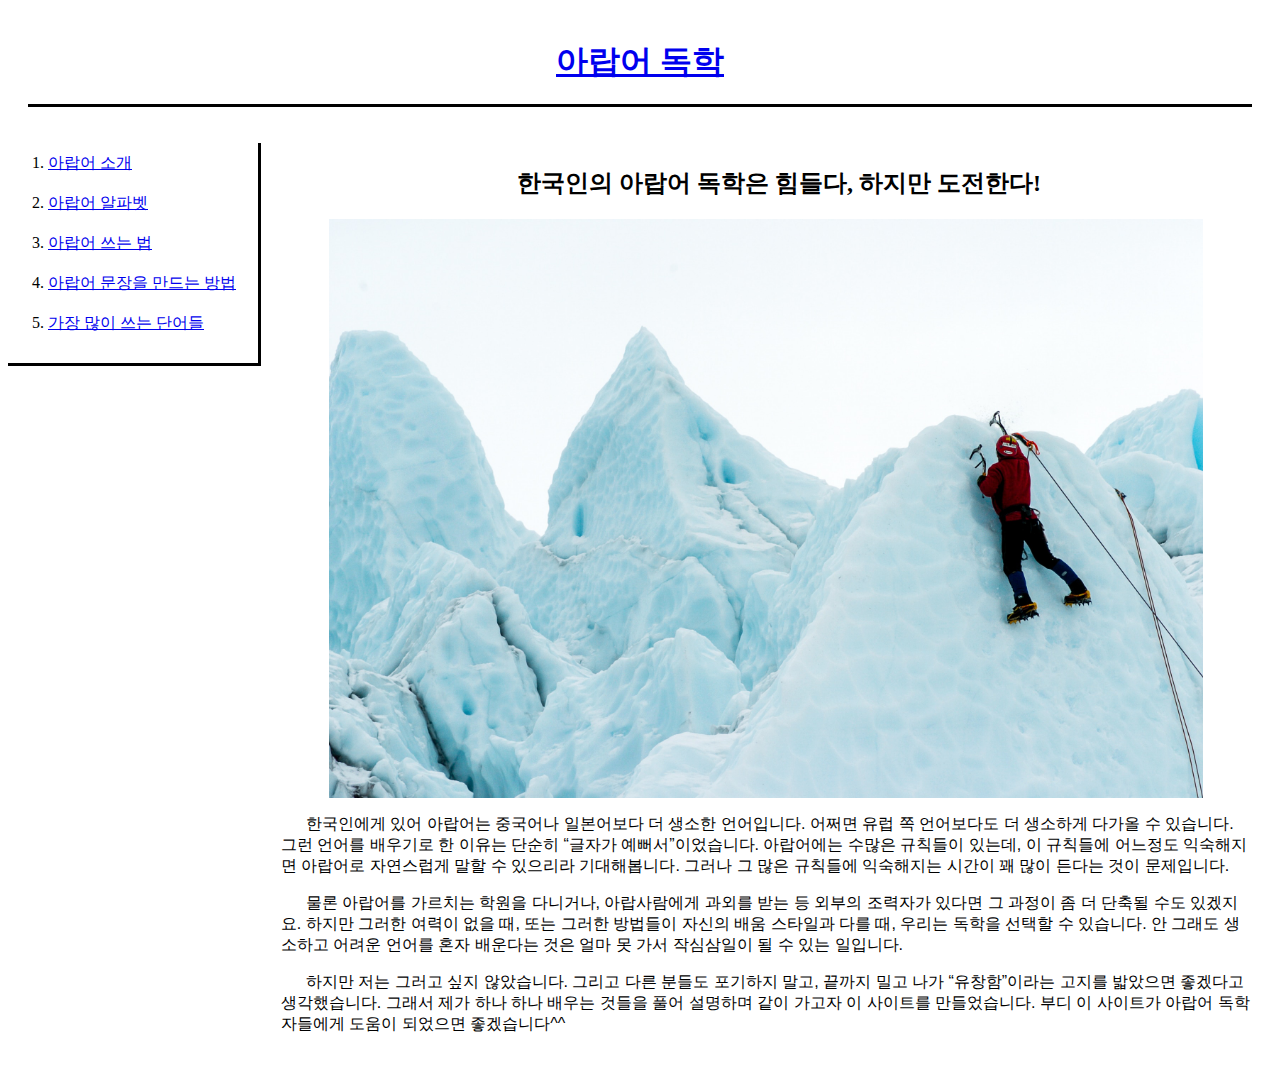
<file: index.html>
<!doctype html>
<html>
	<head>
		<meta charset="utf-8">
		<title>아랍어 독학</title>
		<link rel="stylesheet" href="style.css">
		<link rel="stylesheet" href="font.css">
	</head>
	<body>
		<h1 id="title"><a href="index.html">아랍어 독학</a></h1>
		<div id="grid">
		<div id="menu">
			<ol>
				<li><a href="아랍어_소개.html">아랍어 소개</a></li>
				<li><a href="아랍어_알파벳.html">아랍어 알파벳</a></li>
				<li><a href="아랍어_쓰는_법.html">아랍어 쓰는 법</a></li>
				<li><a href="아랍어_문장을_만드는_방법.html">아랍어 문장을 만드는 방법</a></li>
				<li><a href="가장_많이_쓰는_단어들.html">가장 많이 쓰는 단어들</a></li>
			</ol>
		</div>

		<div id="maintext">
			<h2 id="sectitle">한국인의 아랍어 독학은 힘들다, 하지만 도전한다!</h2>
			<img src="index_img.jpg" width=90%>
			<p>
				한국인에게 있어 아랍어는 중국어나 일본어보다 더 생소한 언어입니다. 어쩌면 유럽
				 쪽 언어보다도 더 생소하게 다가올 수 있습니다. 그런 언어를 배우기로 한 이유는
				 단순히 “글자가 예뻐서”이었습니다. 아랍어에는 수많은 규칙들이 있는데, 이 규칙들에
				  어느정도 익숙해지면 아랍어로 자연스럽게 말할 수 있으리라 기대해봅니다. 그러나
					 그 많은 규칙들에 익숙해지는 시간이 꽤 많이 든다는 것이 문제입니다.
				</p>
				<p>
				물론 아랍어를 가르치는 학원을 다니거나, 아랍사람에게 과외를 받는 등 외부의
				조력자가 있다면 그 과정이 좀 더 단축될 수도 있겠지요. 하지만 그러한 여력이 없을
				 때, 또는 그러한 방법들이 자신의 배움 스타일과 다를 때, 우리는 독학을 선택할 수
				  있습니다. 안 그래도 생소하고 어려운 언어를 혼자 배운다는 것은 얼마 못 가서
					작심삼일이 될 수 있는 일입니다.
				</p>
				<p>
				하지만 저는 그러고 싶지 않았습니다. 그리고 다른 분들도 포기하지 말고, 끝까지
				밀고 나가 “유창함”이라는 고지를 밟았으면 좋겠다고 생각했습니다. 그래서 제가 하나
				 하나 배우는 것들을 풀어 설명하며 같이 가고자 이 사이트를 만들었습니다.
				부디 이 사이트가 아랍어 독학자들에게 도움이 되었으면 좋겠습니다^^
				</p>

		</div>
		</div>
	</body>
</html>
</file>
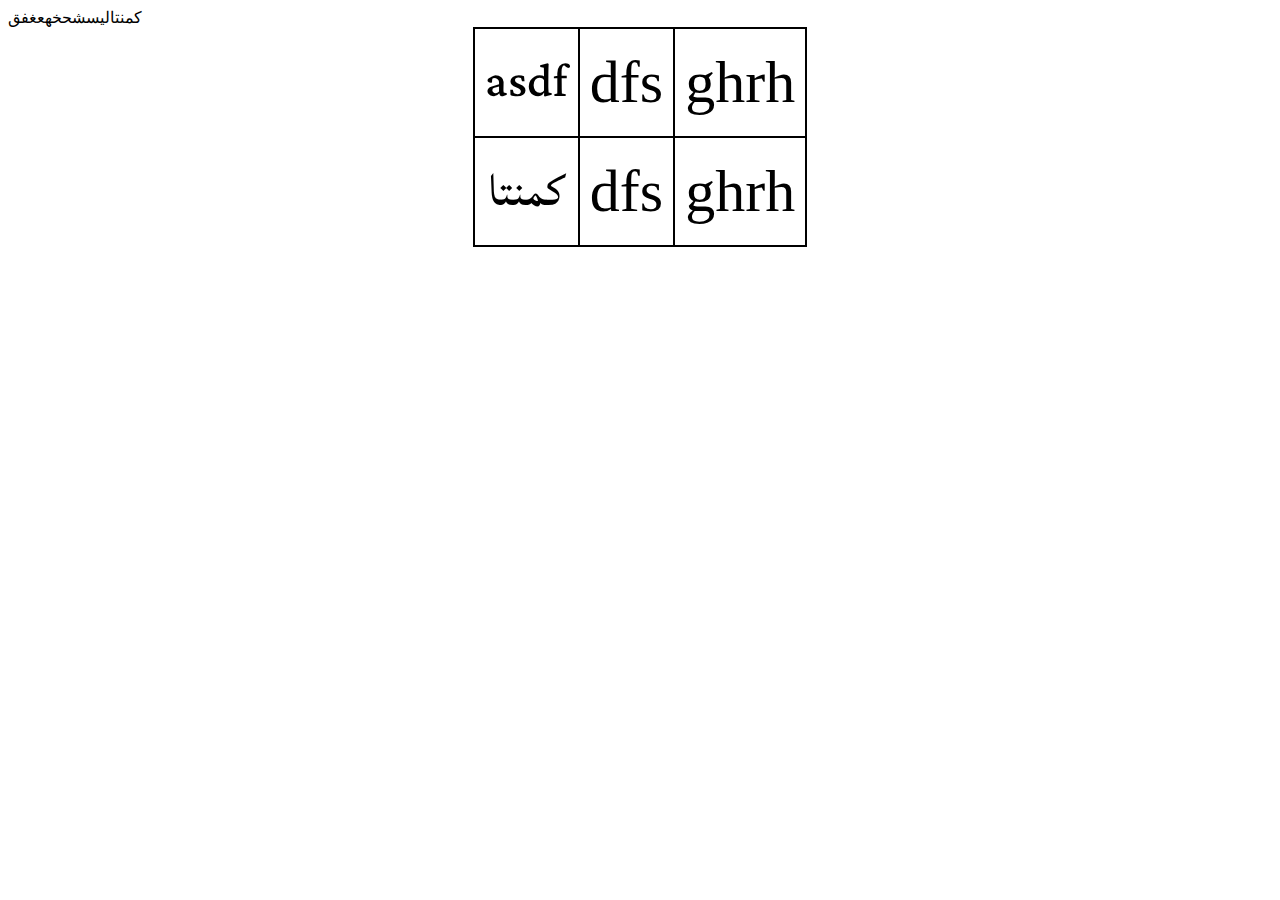
<file: test.html>
<!doctype html>
<html>
	<head>
		<meta charset="utf-8">
		<title></title>
		<style>
      td{
        font-family:'Lateef', cursive;
      }
    </style>
    <link rel="stylesheet" href="font.css">
	</head>
	<body>
    كمنتاليسشحخهعغفق

    <table>
      <tr>
        <td style="font-family:'Lateef', cursive;">asdf</td>
        <td>dfs</td>
        <td>ghrh</td>
      </tr>
      <tr>
        <td style="font-family:'Lateef', cursive;">كمنتا</td>
        <td>dfs</td>
        <td>ghrh</td>
      </tr>

    </table>

	</body>
</html>
</file>
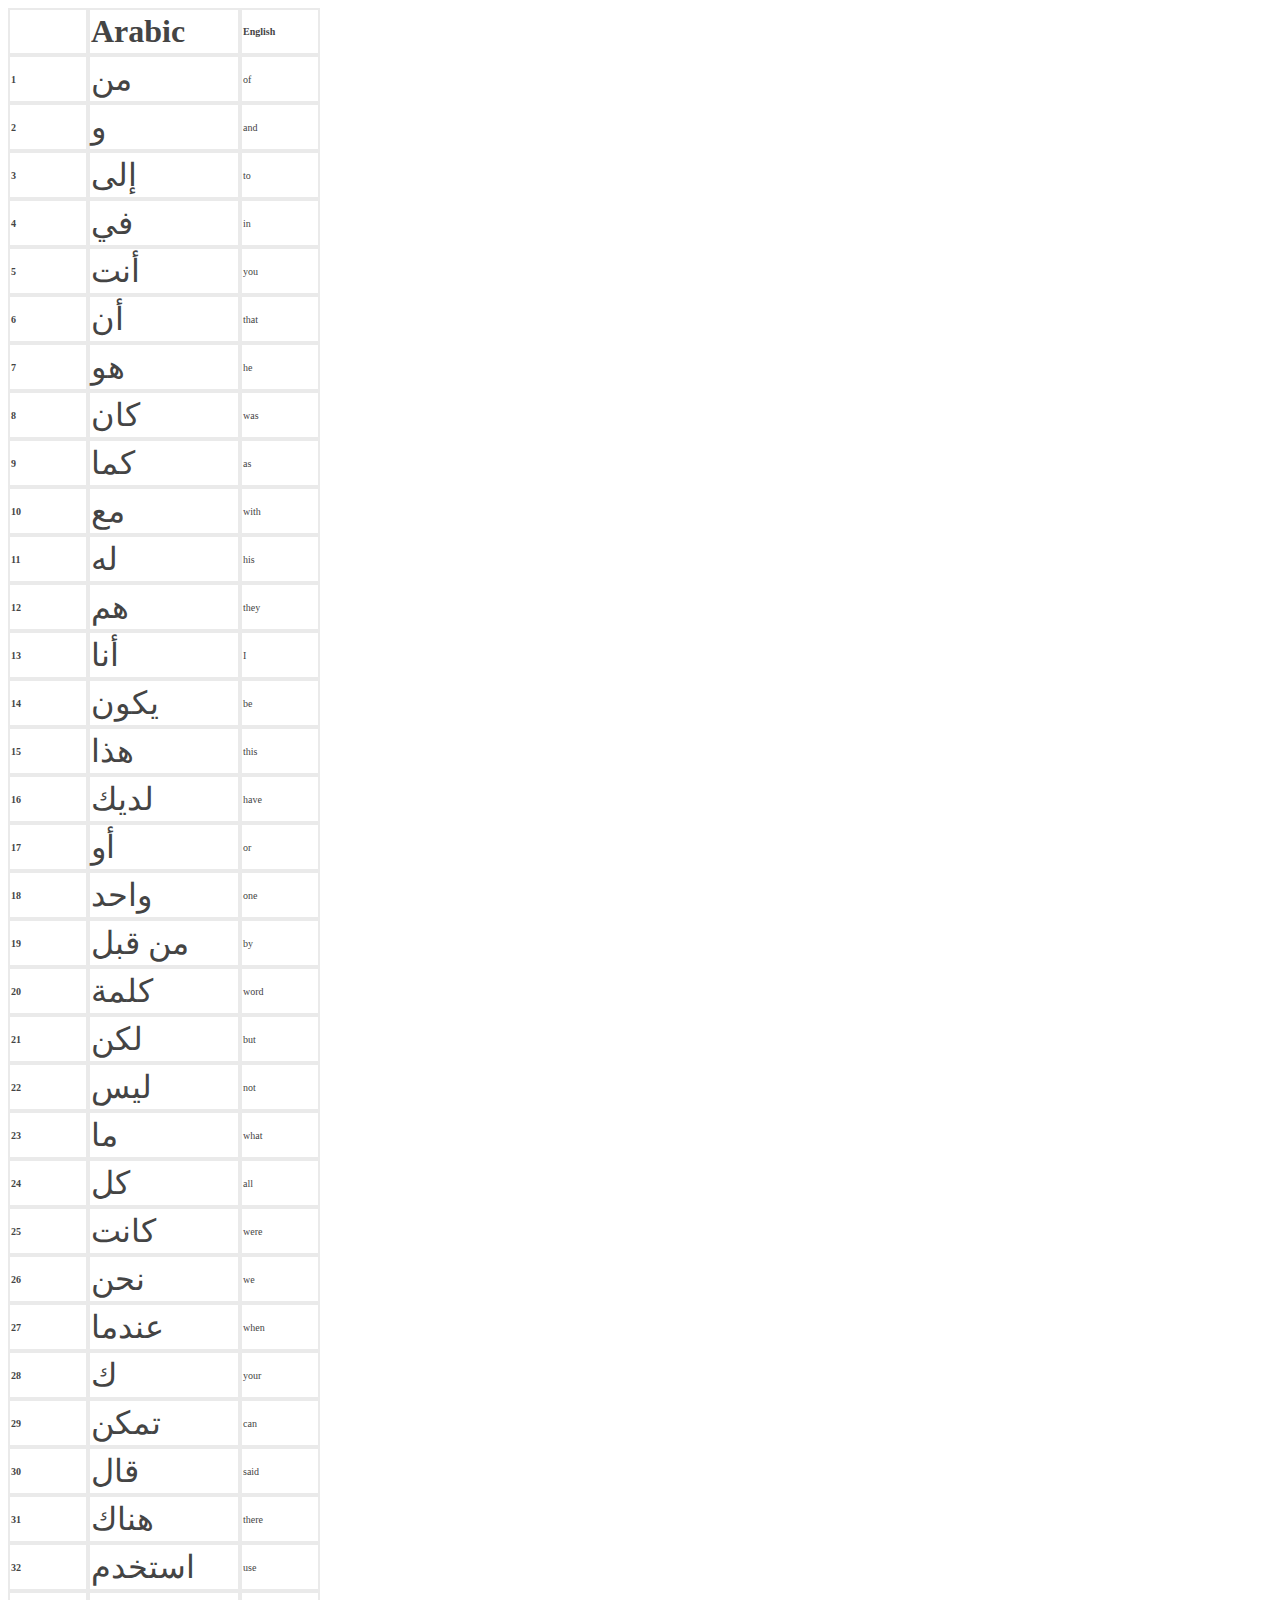
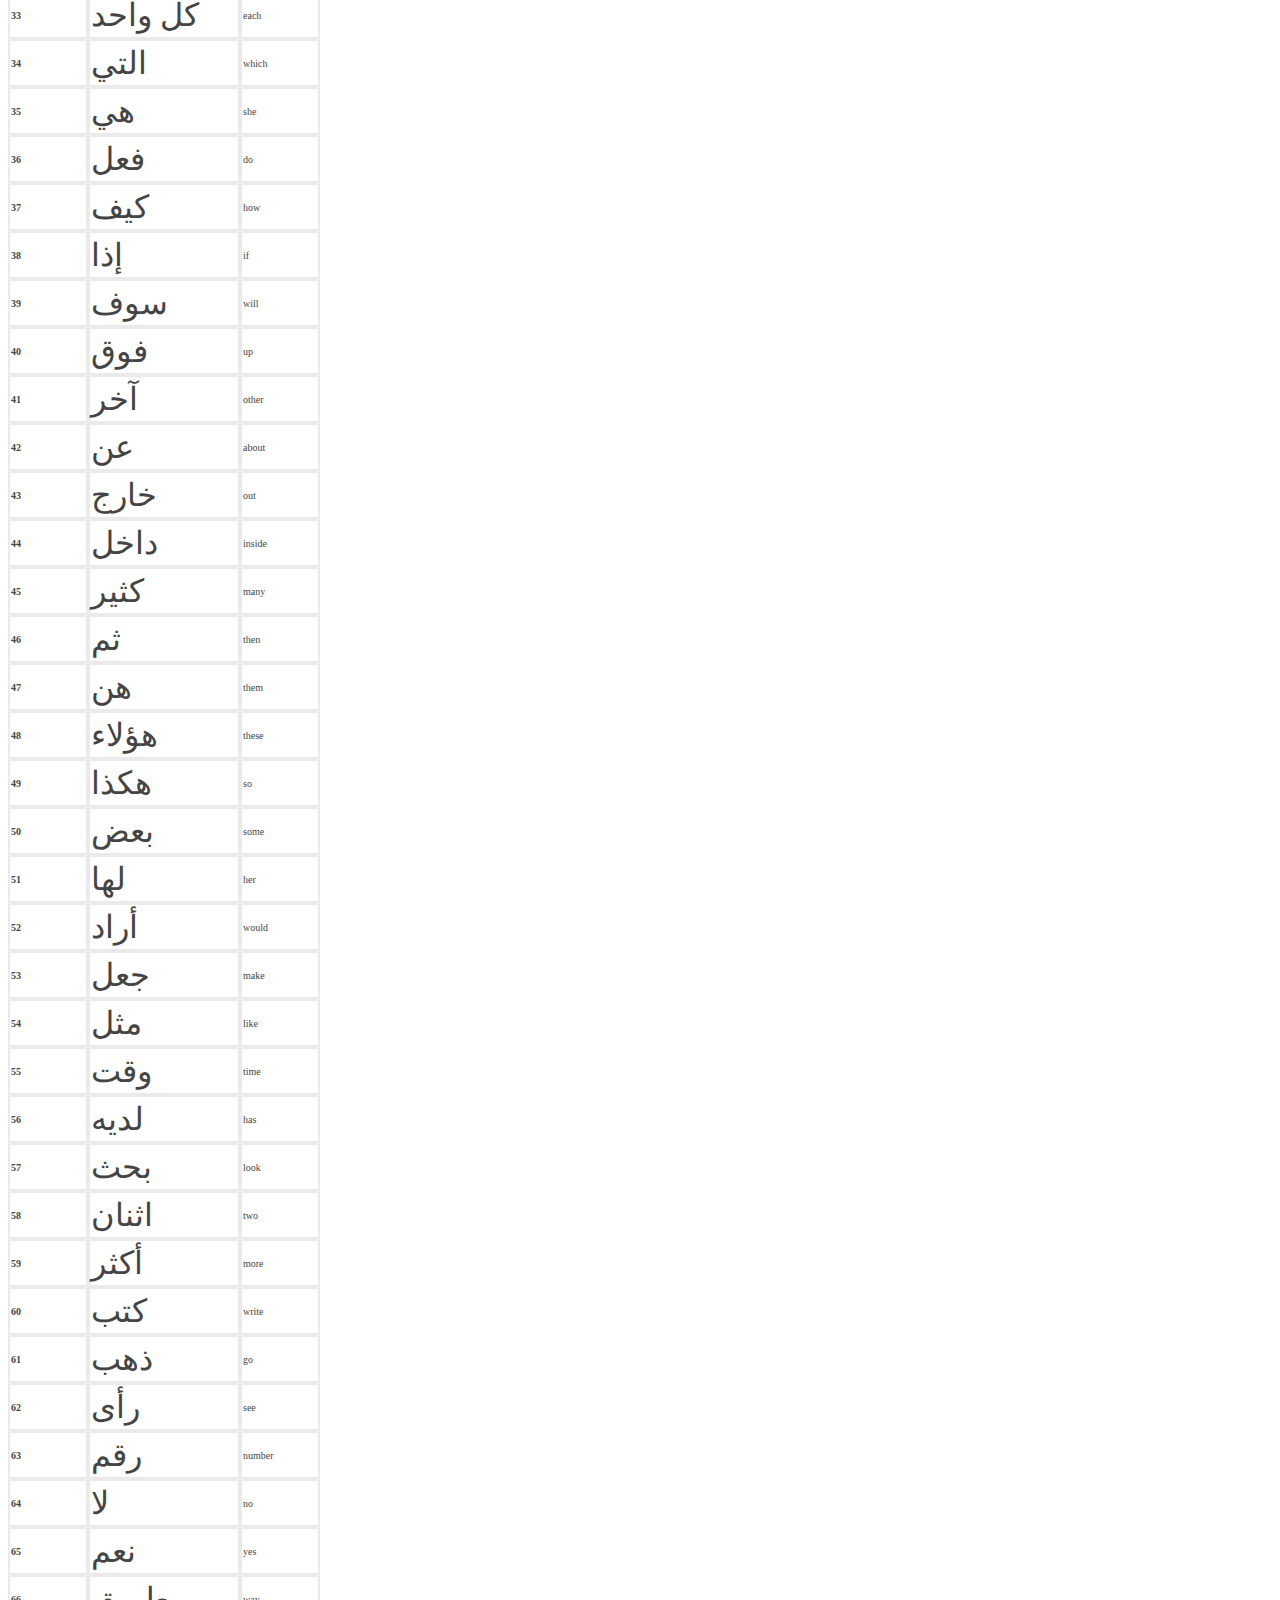
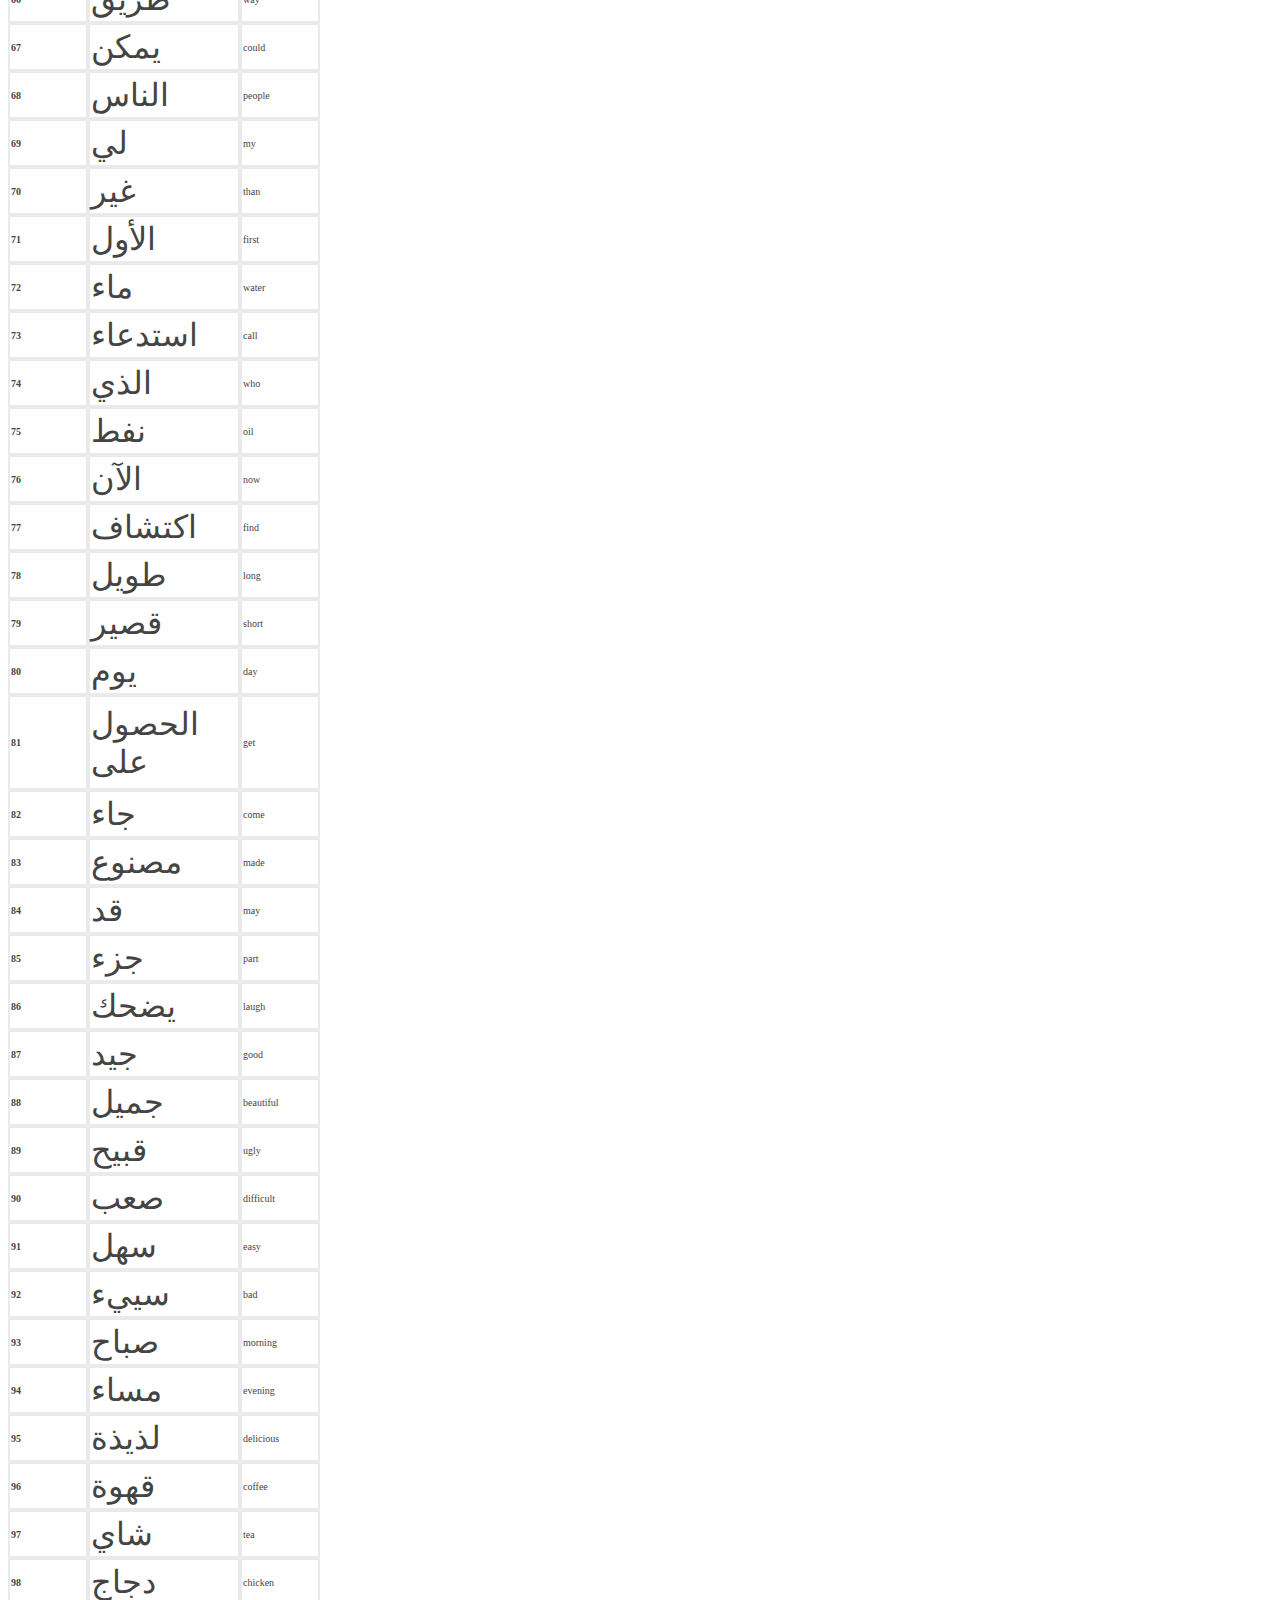
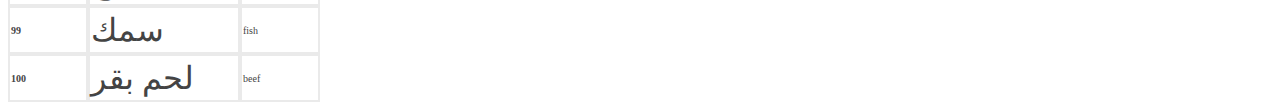
<file: 가장 자주 쓰이는 아랍어 100개.xlsx.html>
<!DOCTYPE HTML PUBLIC "-//W3C//DTD HTML 4.0 Transitional//EN">

<html>
<head>
	
	<meta http-equiv="content-type" content="text/html; charset=utf-8"/>
	<title></title>
	<meta name="generator" content="LibreOffice 6.0.7.3 (Linux)"/>
	<meta name="author" content="Swimming"/>
	<meta name="created" content="2019-07-26T10:36:02"/>
	<meta name="changedby" content="Swimming"/>
	<meta name="changed" content="2019-07-26T12:12:32"/>
	<meta name="AppVersion" content="16.0300"/>
	<meta name="DocSecurity" content="0"/>
	<meta name="HyperlinksChanged" content="false"/>
	<meta name="LinksUpToDate" content="false"/>
	<meta name="ScaleCrop" content="false"/>
	<meta name="ShareDoc" content="false"/>
	
	<style type="text/css">
		body,div,table,thead,tbody,tfoot,tr,th,td,p { font-family:"맑은 고딕"; font-size:x-small }
		a.comment-indicator:hover + comment { background:#ffd; position:absolute; display:block; border:1px solid black; padding:0.5em;  } 
		a.comment-indicator { background:red; display:inline-block; border:1px solid black; width:0.5em; height:0.5em;  } 
		comment { display:none;  } 
	</style>
	
</head>

<body>
<table cellspacing="0" border="0">
	<colgroup width="80"></colgroup>
	<colgroup width="152"></colgroup>
	<colgroup width="80"></colgroup>
	<tr>
		<td style="border-top: 2px solid #eaeaea; border-bottom: 2px solid #eaeaea; border-left: 2px solid #eaeaea; border-right: 2px solid #eaeaea" height="47" align="left" valign=middle><b><font face="Times New Roman" color="#444444"><br></font></b></td>
		<td style="border-top: 2px solid #eaeaea; border-bottom: 2px solid #eaeaea; border-left: 2px solid #eaeaea; border-right: 2px solid #eaeaea" align="left" valign=middle><b><font face="Times New Roman" size=6 color="#444444">Arabic</font></b></td>
		<td style="border-top: 2px solid #eaeaea; border-bottom: 2px solid #eaeaea; border-left: 2px solid #eaeaea; border-right: 2px solid #eaeaea" align="left" valign=middle><b><font face="Times New Roman" color="#444444">English</font></b></td>
	</tr>
	<tr>
		<td style="border-top: 2px solid #eaeaea; border-bottom: 2px solid #eaeaea; border-left: 2px solid #eaeaea; border-right: 2px solid #eaeaea" height="48" align="left" valign=middle sdval="1" sdnum="1033;"><b><font face="Times New Roman" color="#444444">1</font></b></td>
		<td style="border-top: 2px solid #eaeaea; border-bottom: 2px solid #eaeaea; border-left: 2px solid #eaeaea; border-right: 2px solid #eaeaea" align="left" valign=middle><font face="Times New Roman" size=6 color="#444444">من</font></td>
		<td style="border-top: 2px solid #eaeaea; border-bottom: 2px solid #eaeaea; border-left: 2px solid #eaeaea; border-right: 2px solid #eaeaea" align="left" valign=middle><font face="Times New Roman" color="#444444">of</font></td>
	</tr>
	<tr>
		<td style="border-top: 2px solid #eaeaea; border-bottom: 2px solid #eaeaea; border-left: 2px solid #eaeaea; border-right: 2px solid #eaeaea" height="48" align="left" valign=middle sdval="2" sdnum="1033;"><b><font face="Times New Roman" color="#444444">2</font></b></td>
		<td style="border-top: 2px solid #eaeaea; border-bottom: 2px solid #eaeaea; border-left: 2px solid #eaeaea; border-right: 2px solid #eaeaea" align="left" valign=middle><font face="Times New Roman" size=6 color="#444444">و</font></td>
		<td style="border-top: 2px solid #eaeaea; border-bottom: 2px solid #eaeaea; border-left: 2px solid #eaeaea; border-right: 2px solid #eaeaea" align="left" valign=middle><font face="Times New Roman" color="#444444">and</font></td>
	</tr>
	<tr>
		<td style="border-top: 2px solid #eaeaea; border-bottom: 2px solid #eaeaea; border-left: 2px solid #eaeaea; border-right: 2px solid #eaeaea" height="48" align="left" valign=middle sdval="3" sdnum="1033;"><b><font face="Times New Roman" color="#444444">3</font></b></td>
		<td style="border-top: 2px solid #eaeaea; border-bottom: 2px solid #eaeaea; border-left: 2px solid #eaeaea; border-right: 2px solid #eaeaea" align="left" valign=middle><font face="Times New Roman" size=6 color="#444444">إلى</font></td>
		<td style="border-top: 2px solid #eaeaea; border-bottom: 2px solid #eaeaea; border-left: 2px solid #eaeaea; border-right: 2px solid #eaeaea" align="left" valign=middle><font face="Times New Roman" color="#444444">to</font></td>
	</tr>
	<tr>
		<td style="border-top: 2px solid #eaeaea; border-bottom: 2px solid #eaeaea; border-left: 2px solid #eaeaea; border-right: 2px solid #eaeaea" height="48" align="left" valign=middle sdval="4" sdnum="1033;"><b><font face="Times New Roman" color="#444444">4</font></b></td>
		<td style="border-top: 2px solid #eaeaea; border-bottom: 2px solid #eaeaea; border-left: 2px solid #eaeaea; border-right: 2px solid #eaeaea" align="left" valign=middle><font face="Times New Roman" size=6 color="#444444">في</font></td>
		<td style="border-top: 2px solid #eaeaea; border-bottom: 2px solid #eaeaea; border-left: 2px solid #eaeaea; border-right: 2px solid #eaeaea" align="left" valign=middle><font face="Times New Roman" color="#444444">in</font></td>
	</tr>
	<tr>
		<td style="border-top: 2px solid #eaeaea; border-bottom: 2px solid #eaeaea; border-left: 2px solid #eaeaea; border-right: 2px solid #eaeaea" height="48" align="left" valign=middle sdval="5" sdnum="1033;"><b><font face="Times New Roman" color="#444444">5</font></b></td>
		<td style="border-top: 2px solid #eaeaea; border-bottom: 2px solid #eaeaea; border-left: 2px solid #eaeaea; border-right: 2px solid #eaeaea" align="left" valign=middle><font face="Times New Roman" size=6 color="#444444">أنت</font></td>
		<td style="border-top: 2px solid #eaeaea; border-bottom: 2px solid #eaeaea; border-left: 2px solid #eaeaea; border-right: 2px solid #eaeaea" align="left" valign=middle><font face="Times New Roman" color="#444444">you</font></td>
	</tr>
	<tr>
		<td style="border-top: 2px solid #eaeaea; border-bottom: 2px solid #eaeaea; border-left: 2px solid #eaeaea; border-right: 2px solid #eaeaea" height="48" align="left" valign=middle sdval="6" sdnum="1033;"><b><font face="Times New Roman" color="#444444">6</font></b></td>
		<td style="border-top: 2px solid #eaeaea; border-bottom: 2px solid #eaeaea; border-left: 2px solid #eaeaea; border-right: 2px solid #eaeaea" align="left" valign=middle><font face="Times New Roman" size=6 color="#444444">أن</font></td>
		<td style="border-top: 2px solid #eaeaea; border-bottom: 2px solid #eaeaea; border-left: 2px solid #eaeaea; border-right: 2px solid #eaeaea" align="left" valign=middle><font face="Times New Roman" color="#444444">that</font></td>
	</tr>
	<tr>
		<td style="border-top: 2px solid #eaeaea; border-bottom: 2px solid #eaeaea; border-left: 2px solid #eaeaea; border-right: 2px solid #eaeaea" height="48" align="left" valign=middle sdval="7" sdnum="1033;"><b><font face="Times New Roman" color="#444444">7</font></b></td>
		<td style="border-top: 2px solid #eaeaea; border-bottom: 2px solid #eaeaea; border-left: 2px solid #eaeaea; border-right: 2px solid #eaeaea" align="left" valign=middle><font face="Times New Roman" size=6 color="#444444">هو</font></td>
		<td style="border-top: 2px solid #eaeaea; border-bottom: 2px solid #eaeaea; border-left: 2px solid #eaeaea; border-right: 2px solid #eaeaea" align="left" valign=middle><font face="Times New Roman" color="#444444">he</font></td>
	</tr>
	<tr>
		<td style="border-top: 2px solid #eaeaea; border-bottom: 2px solid #eaeaea; border-left: 2px solid #eaeaea; border-right: 2px solid #eaeaea" height="48" align="left" valign=middle sdval="8" sdnum="1033;"><b><font face="Times New Roman" color="#444444">8</font></b></td>
		<td style="border-top: 2px solid #eaeaea; border-bottom: 2px solid #eaeaea; border-left: 2px solid #eaeaea; border-right: 2px solid #eaeaea" align="left" valign=middle><font face="Times New Roman" size=6 color="#444444">كان</font></td>
		<td style="border-top: 2px solid #eaeaea; border-bottom: 2px solid #eaeaea; border-left: 2px solid #eaeaea; border-right: 2px solid #eaeaea" align="left" valign=middle><font face="Times New Roman" color="#444444">was</font></td>
	</tr>
	<tr>
		<td style="border-top: 2px solid #eaeaea; border-bottom: 2px solid #eaeaea; border-left: 2px solid #eaeaea; border-right: 2px solid #eaeaea" height="48" align="left" valign=middle sdval="9" sdnum="1033;"><b><font face="Times New Roman" color="#444444">9</font></b></td>
		<td style="border-top: 2px solid #eaeaea; border-bottom: 2px solid #eaeaea; border-left: 2px solid #eaeaea; border-right: 2px solid #eaeaea" align="left" valign=middle><font face="Times New Roman" size=6 color="#444444">كما</font></td>
		<td style="border-top: 2px solid #eaeaea; border-bottom: 2px solid #eaeaea; border-left: 2px solid #eaeaea; border-right: 2px solid #eaeaea" align="left" valign=middle><font face="Times New Roman" color="#444444">as</font></td>
	</tr>
	<tr>
		<td style="border-top: 2px solid #eaeaea; border-bottom: 2px solid #eaeaea; border-left: 2px solid #eaeaea; border-right: 2px solid #eaeaea" height="48" align="left" valign=middle sdval="10" sdnum="1033;"><b><font face="Times New Roman" color="#444444">10</font></b></td>
		<td style="border-top: 2px solid #eaeaea; border-bottom: 2px solid #eaeaea; border-left: 2px solid #eaeaea; border-right: 2px solid #eaeaea" align="left" valign=middle><font face="Times New Roman" size=6 color="#444444">مع</font></td>
		<td style="border-top: 2px solid #eaeaea; border-bottom: 2px solid #eaeaea; border-left: 2px solid #eaeaea; border-right: 2px solid #eaeaea" align="left" valign=middle><font face="Times New Roman" color="#444444">with</font></td>
	</tr>
	<tr>
		<td style="border-top: 2px solid #eaeaea; border-bottom: 2px solid #eaeaea; border-left: 2px solid #eaeaea; border-right: 2px solid #eaeaea" height="48" align="left" valign=middle sdval="11" sdnum="1033;"><b><font face="Times New Roman" color="#444444">11</font></b></td>
		<td style="border-top: 2px solid #eaeaea; border-bottom: 2px solid #eaeaea; border-left: 2px solid #eaeaea; border-right: 2px solid #eaeaea" align="left" valign=middle><font face="Times New Roman" size=6 color="#444444">له</font></td>
		<td style="border-top: 2px solid #eaeaea; border-bottom: 2px solid #eaeaea; border-left: 2px solid #eaeaea; border-right: 2px solid #eaeaea" align="left" valign=middle><font face="Times New Roman" color="#444444">his</font></td>
	</tr>
	<tr>
		<td style="border-top: 2px solid #eaeaea; border-bottom: 2px solid #eaeaea; border-left: 2px solid #eaeaea; border-right: 2px solid #eaeaea" height="48" align="left" valign=middle sdval="12" sdnum="1033;"><b><font face="Times New Roman" color="#444444">12</font></b></td>
		<td style="border-top: 2px solid #eaeaea; border-bottom: 2px solid #eaeaea; border-left: 2px solid #eaeaea; border-right: 2px solid #eaeaea" align="left" valign=middle><font face="Times New Roman" size=6 color="#444444">هم</font></td>
		<td style="border-top: 2px solid #eaeaea; border-bottom: 2px solid #eaeaea; border-left: 2px solid #eaeaea; border-right: 2px solid #eaeaea" align="left" valign=middle><font face="Times New Roman" color="#444444">they</font></td>
	</tr>
	<tr>
		<td style="border-top: 2px solid #eaeaea; border-bottom: 2px solid #eaeaea; border-left: 2px solid #eaeaea; border-right: 2px solid #eaeaea" height="48" align="left" valign=middle sdval="13" sdnum="1033;"><b><font face="Times New Roman" color="#444444">13</font></b></td>
		<td style="border-top: 2px solid #eaeaea; border-bottom: 2px solid #eaeaea; border-left: 2px solid #eaeaea; border-right: 2px solid #eaeaea" align="left" valign=middle><font face="Times New Roman" size=6 color="#444444">أنا</font></td>
		<td style="border-top: 2px solid #eaeaea; border-bottom: 2px solid #eaeaea; border-left: 2px solid #eaeaea; border-right: 2px solid #eaeaea" align="left" valign=middle><font face="Times New Roman" color="#444444">I</font></td>
	</tr>
	<tr>
		<td style="border-top: 2px solid #eaeaea; border-bottom: 2px solid #eaeaea; border-left: 2px solid #eaeaea; border-right: 2px solid #eaeaea" height="48" align="left" valign=middle sdval="14" sdnum="1033;"><b><font face="Times New Roman" color="#444444">14</font></b></td>
		<td style="border-top: 2px solid #eaeaea; border-bottom: 2px solid #eaeaea; border-left: 2px solid #eaeaea; border-right: 2px solid #eaeaea" align="left" valign=middle><font face="Times New Roman" size=6 color="#444444">يكون</font></td>
		<td style="border-top: 2px solid #eaeaea; border-bottom: 2px solid #eaeaea; border-left: 2px solid #eaeaea; border-right: 2px solid #eaeaea" align="left" valign=middle><font face="Times New Roman" color="#444444">be</font></td>
	</tr>
	<tr>
		<td style="border-top: 2px solid #eaeaea; border-bottom: 2px solid #eaeaea; border-left: 2px solid #eaeaea; border-right: 2px solid #eaeaea" height="48" align="left" valign=middle sdval="15" sdnum="1033;"><b><font face="Times New Roman" color="#444444">15</font></b></td>
		<td style="border-top: 2px solid #eaeaea; border-bottom: 2px solid #eaeaea; border-left: 2px solid #eaeaea; border-right: 2px solid #eaeaea" align="left" valign=middle><font face="Times New Roman" size=6 color="#444444">هذا</font></td>
		<td style="border-top: 2px solid #eaeaea; border-bottom: 2px solid #eaeaea; border-left: 2px solid #eaeaea; border-right: 2px solid #eaeaea" align="left" valign=middle><font face="Times New Roman" color="#444444">this</font></td>
	</tr>
	<tr>
		<td style="border-top: 2px solid #eaeaea; border-bottom: 2px solid #eaeaea; border-left: 2px solid #eaeaea; border-right: 2px solid #eaeaea" height="48" align="left" valign=middle sdval="16" sdnum="1033;"><b><font face="Times New Roman" color="#444444">16</font></b></td>
		<td style="border-top: 2px solid #eaeaea; border-bottom: 2px solid #eaeaea; border-left: 2px solid #eaeaea; border-right: 2px solid #eaeaea" align="left" valign=middle><font face="Times New Roman" size=6 color="#444444">لديك</font></td>
		<td style="border-top: 2px solid #eaeaea; border-bottom: 2px solid #eaeaea; border-left: 2px solid #eaeaea; border-right: 2px solid #eaeaea" align="left" valign=middle><font face="Times New Roman" color="#444444">have</font></td>
	</tr>
	<tr>
		<td style="border-top: 2px solid #eaeaea; border-bottom: 2px solid #eaeaea; border-left: 2px solid #eaeaea; border-right: 2px solid #eaeaea" height="48" align="left" valign=middle sdval="17" sdnum="1033;"><b><font face="Times New Roman" color="#444444">17</font></b></td>
		<td style="border-top: 2px solid #eaeaea; border-bottom: 2px solid #eaeaea; border-left: 2px solid #eaeaea; border-right: 2px solid #eaeaea" align="left" valign=middle><font face="Times New Roman" size=6 color="#444444">أو</font></td>
		<td style="border-top: 2px solid #eaeaea; border-bottom: 2px solid #eaeaea; border-left: 2px solid #eaeaea; border-right: 2px solid #eaeaea" align="left" valign=middle><font face="Times New Roman" color="#444444">or</font></td>
	</tr>
	<tr>
		<td style="border-top: 2px solid #eaeaea; border-bottom: 2px solid #eaeaea; border-left: 2px solid #eaeaea; border-right: 2px solid #eaeaea" height="48" align="left" valign=middle sdval="18" sdnum="1033;"><b><font face="Times New Roman" color="#444444">18</font></b></td>
		<td style="border-top: 2px solid #eaeaea; border-bottom: 2px solid #eaeaea; border-left: 2px solid #eaeaea; border-right: 2px solid #eaeaea" align="left" valign=middle><font face="Times New Roman" size=6 color="#444444">واحد</font></td>
		<td style="border-top: 2px solid #eaeaea; border-bottom: 2px solid #eaeaea; border-left: 2px solid #eaeaea; border-right: 2px solid #eaeaea" align="left" valign=middle><font face="Times New Roman" color="#444444">one</font></td>
	</tr>
	<tr>
		<td style="border-top: 2px solid #eaeaea; border-bottom: 2px solid #eaeaea; border-left: 2px solid #eaeaea; border-right: 2px solid #eaeaea" height="48" align="left" valign=middle sdval="19" sdnum="1033;"><b><font face="Times New Roman" color="#444444">19</font></b></td>
		<td style="border-top: 2px solid #eaeaea; border-bottom: 2px solid #eaeaea; border-left: 2px solid #eaeaea; border-right: 2px solid #eaeaea" align="left" valign=middle><font face="Times New Roman" size=6 color="#444444">من قبل</font></td>
		<td style="border-top: 2px solid #eaeaea; border-bottom: 2px solid #eaeaea; border-left: 2px solid #eaeaea; border-right: 2px solid #eaeaea" align="left" valign=middle><font face="Times New Roman" color="#444444">by</font></td>
	</tr>
	<tr>
		<td style="border-top: 2px solid #eaeaea; border-bottom: 2px solid #eaeaea; border-left: 2px solid #eaeaea; border-right: 2px solid #eaeaea" height="48" align="left" valign=middle sdval="20" sdnum="1033;"><b><font face="Times New Roman" color="#444444">20</font></b></td>
		<td style="border-top: 2px solid #eaeaea; border-bottom: 2px solid #eaeaea; border-left: 2px solid #eaeaea; border-right: 2px solid #eaeaea" align="left" valign=middle><font face="Times New Roman" size=6 color="#444444">كلمة</font></td>
		<td style="border-top: 2px solid #eaeaea; border-bottom: 2px solid #eaeaea; border-left: 2px solid #eaeaea; border-right: 2px solid #eaeaea" align="left" valign=middle><font face="Times New Roman" color="#444444">word</font></td>
	</tr>
	<tr>
		<td style="border-top: 2px solid #eaeaea; border-bottom: 2px solid #eaeaea; border-left: 2px solid #eaeaea; border-right: 2px solid #eaeaea" height="48" align="left" valign=middle sdval="21" sdnum="1033;"><b><font face="Times New Roman" color="#444444">21</font></b></td>
		<td style="border-top: 2px solid #eaeaea; border-bottom: 2px solid #eaeaea; border-left: 2px solid #eaeaea; border-right: 2px solid #eaeaea" align="left" valign=middle><font face="Times New Roman" size=6 color="#444444">لكن</font></td>
		<td style="border-top: 2px solid #eaeaea; border-bottom: 2px solid #eaeaea; border-left: 2px solid #eaeaea; border-right: 2px solid #eaeaea" align="left" valign=middle><font face="Times New Roman" color="#444444">but</font></td>
	</tr>
	<tr>
		<td style="border-top: 2px solid #eaeaea; border-bottom: 2px solid #eaeaea; border-left: 2px solid #eaeaea; border-right: 2px solid #eaeaea" height="48" align="left" valign=middle sdval="22" sdnum="1033;"><b><font face="Times New Roman" color="#444444">22</font></b></td>
		<td style="border-top: 2px solid #eaeaea; border-bottom: 2px solid #eaeaea; border-left: 2px solid #eaeaea; border-right: 2px solid #eaeaea" align="left" valign=middle><font face="Times New Roman" size=6 color="#444444">ليس</font></td>
		<td style="border-top: 2px solid #eaeaea; border-bottom: 2px solid #eaeaea; border-left: 2px solid #eaeaea; border-right: 2px solid #eaeaea" align="left" valign=middle><font face="Times New Roman" color="#444444">not</font></td>
	</tr>
	<tr>
		<td style="border-top: 2px solid #eaeaea; border-bottom: 2px solid #eaeaea; border-left: 2px solid #eaeaea; border-right: 2px solid #eaeaea" height="48" align="left" valign=middle sdval="23" sdnum="1033;"><b><font face="Times New Roman" color="#444444">23</font></b></td>
		<td style="border-top: 2px solid #eaeaea; border-bottom: 2px solid #eaeaea; border-left: 2px solid #eaeaea; border-right: 2px solid #eaeaea" align="left" valign=middle><font face="Times New Roman" size=6 color="#444444">ما</font></td>
		<td style="border-top: 2px solid #eaeaea; border-bottom: 2px solid #eaeaea; border-left: 2px solid #eaeaea; border-right: 2px solid #eaeaea" align="left" valign=middle><font face="Times New Roman" color="#444444">what</font></td>
	</tr>
	<tr>
		<td style="border-top: 2px solid #eaeaea; border-bottom: 2px solid #eaeaea; border-left: 2px solid #eaeaea; border-right: 2px solid #eaeaea" height="48" align="left" valign=middle sdval="24" sdnum="1033;"><b><font face="Times New Roman" color="#444444">24</font></b></td>
		<td style="border-top: 2px solid #eaeaea; border-bottom: 2px solid #eaeaea; border-left: 2px solid #eaeaea; border-right: 2px solid #eaeaea" align="left" valign=middle><font face="Times New Roman" size=6 color="#444444">كل</font></td>
		<td style="border-top: 2px solid #eaeaea; border-bottom: 2px solid #eaeaea; border-left: 2px solid #eaeaea; border-right: 2px solid #eaeaea" align="left" valign=middle><font face="Times New Roman" color="#444444">all</font></td>
	</tr>
	<tr>
		<td style="border-top: 2px solid #eaeaea; border-bottom: 2px solid #eaeaea; border-left: 2px solid #eaeaea; border-right: 2px solid #eaeaea" height="48" align="left" valign=middle sdval="25" sdnum="1033;"><b><font face="Times New Roman" color="#444444">25</font></b></td>
		<td style="border-top: 2px solid #eaeaea; border-bottom: 2px solid #eaeaea; border-left: 2px solid #eaeaea; border-right: 2px solid #eaeaea" align="left" valign=middle><font face="Times New Roman" size=6 color="#444444">كانت</font></td>
		<td style="border-top: 2px solid #eaeaea; border-bottom: 2px solid #eaeaea; border-left: 2px solid #eaeaea; border-right: 2px solid #eaeaea" align="left" valign=middle><font face="Times New Roman" color="#444444">were</font></td>
	</tr>
	<tr>
		<td style="border-top: 2px solid #eaeaea; border-bottom: 2px solid #eaeaea; border-left: 2px solid #eaeaea; border-right: 2px solid #eaeaea" height="48" align="left" valign=middle sdval="26" sdnum="1033;"><b><font face="Times New Roman" color="#444444">26</font></b></td>
		<td style="border-top: 2px solid #eaeaea; border-bottom: 2px solid #eaeaea; border-left: 2px solid #eaeaea; border-right: 2px solid #eaeaea" align="left" valign=middle><font face="Times New Roman" size=6 color="#444444">نحن</font></td>
		<td style="border-top: 2px solid #eaeaea; border-bottom: 2px solid #eaeaea; border-left: 2px solid #eaeaea; border-right: 2px solid #eaeaea" align="left" valign=middle><font face="Times New Roman" color="#444444">we</font></td>
	</tr>
	<tr>
		<td style="border-top: 2px solid #eaeaea; border-bottom: 2px solid #eaeaea; border-left: 2px solid #eaeaea; border-right: 2px solid #eaeaea" height="48" align="left" valign=middle sdval="27" sdnum="1033;"><b><font face="Times New Roman" color="#444444">27</font></b></td>
		<td style="border-top: 2px solid #eaeaea; border-bottom: 2px solid #eaeaea; border-left: 2px solid #eaeaea; border-right: 2px solid #eaeaea" align="left" valign=middle><font face="Times New Roman" size=6 color="#444444">عندما</font></td>
		<td style="border-top: 2px solid #eaeaea; border-bottom: 2px solid #eaeaea; border-left: 2px solid #eaeaea; border-right: 2px solid #eaeaea" align="left" valign=middle><font face="Times New Roman" color="#444444">when</font></td>
	</tr>
	<tr>
		<td style="border-top: 2px solid #eaeaea; border-bottom: 2px solid #eaeaea; border-left: 2px solid #eaeaea; border-right: 2px solid #eaeaea" height="48" align="left" valign=middle sdval="28" sdnum="1033;"><b><font face="Times New Roman" color="#444444">28</font></b></td>
		<td style="border-top: 2px solid #eaeaea; border-bottom: 2px solid #eaeaea; border-left: 2px solid #eaeaea; border-right: 2px solid #eaeaea" align="left" valign=middle><font face="Times New Roman" size=6 color="#444444">ك</font></td>
		<td style="border-top: 2px solid #eaeaea; border-bottom: 2px solid #eaeaea; border-left: 2px solid #eaeaea; border-right: 2px solid #eaeaea" align="left" valign=middle><font face="Times New Roman" color="#444444">your</font></td>
	</tr>
	<tr>
		<td style="border-top: 2px solid #eaeaea; border-bottom: 2px solid #eaeaea; border-left: 2px solid #eaeaea; border-right: 2px solid #eaeaea" height="48" align="left" valign=middle sdval="29" sdnum="1033;"><b><font face="Times New Roman" color="#444444">29</font></b></td>
		<td style="border-top: 2px solid #eaeaea; border-bottom: 2px solid #eaeaea; border-left: 2px solid #eaeaea; border-right: 2px solid #eaeaea" align="left" valign=middle><font face="Times New Roman" size=6 color="#444444">تمكن</font></td>
		<td style="border-top: 2px solid #eaeaea; border-bottom: 2px solid #eaeaea; border-left: 2px solid #eaeaea; border-right: 2px solid #eaeaea" align="left" valign=middle><font face="Times New Roman" color="#444444">can</font></td>
	</tr>
	<tr>
		<td style="border-top: 2px solid #eaeaea; border-bottom: 2px solid #eaeaea; border-left: 2px solid #eaeaea; border-right: 2px solid #eaeaea" height="48" align="left" valign=middle sdval="30" sdnum="1033;"><b><font face="Times New Roman" color="#444444">30</font></b></td>
		<td style="border-top: 2px solid #eaeaea; border-bottom: 2px solid #eaeaea; border-left: 2px solid #eaeaea; border-right: 2px solid #eaeaea" align="left" valign=middle><font face="Times New Roman" size=6 color="#444444">قال</font></td>
		<td style="border-top: 2px solid #eaeaea; border-bottom: 2px solid #eaeaea; border-left: 2px solid #eaeaea; border-right: 2px solid #eaeaea" align="left" valign=middle><font face="Times New Roman" color="#444444">said</font></td>
	</tr>
	<tr>
		<td style="border-top: 2px solid #eaeaea; border-bottom: 2px solid #eaeaea; border-left: 2px solid #eaeaea; border-right: 2px solid #eaeaea" height="48" align="left" valign=middle sdval="31" sdnum="1033;"><b><font face="Times New Roman" color="#444444">31</font></b></td>
		<td style="border-top: 2px solid #eaeaea; border-bottom: 2px solid #eaeaea; border-left: 2px solid #eaeaea; border-right: 2px solid #eaeaea" align="left" valign=middle><font face="Times New Roman" size=6 color="#444444">هناك</font></td>
		<td style="border-top: 2px solid #eaeaea; border-bottom: 2px solid #eaeaea; border-left: 2px solid #eaeaea; border-right: 2px solid #eaeaea" align="left" valign=middle><font face="Times New Roman" color="#444444">there</font></td>
	</tr>
	<tr>
		<td style="border-top: 2px solid #eaeaea; border-bottom: 2px solid #eaeaea; border-left: 2px solid #eaeaea; border-right: 2px solid #eaeaea" height="48" align="left" valign=middle sdval="32" sdnum="1033;"><b><font face="Times New Roman" color="#444444">32</font></b></td>
		<td style="border-top: 2px solid #eaeaea; border-bottom: 2px solid #eaeaea; border-left: 2px solid #eaeaea; border-right: 2px solid #eaeaea" align="left" valign=middle><font face="Times New Roman" size=6 color="#444444">استخدم</font></td>
		<td style="border-top: 2px solid #eaeaea; border-bottom: 2px solid #eaeaea; border-left: 2px solid #eaeaea; border-right: 2px solid #eaeaea" align="left" valign=middle><font face="Times New Roman" color="#444444">use</font></td>
	</tr>
	<tr>
		<td style="border-top: 2px solid #eaeaea; border-bottom: 2px solid #eaeaea; border-left: 2px solid #eaeaea; border-right: 2px solid #eaeaea" height="48" align="left" valign=middle sdval="33" sdnum="1033;"><b><font face="Times New Roman" color="#444444">33</font></b></td>
		<td style="border-top: 2px solid #eaeaea; border-bottom: 2px solid #eaeaea; border-left: 2px solid #eaeaea; border-right: 2px solid #eaeaea" align="left" valign=middle><font face="Times New Roman" size=6 color="#444444">كل واحد</font></td>
		<td style="border-top: 2px solid #eaeaea; border-bottom: 2px solid #eaeaea; border-left: 2px solid #eaeaea; border-right: 2px solid #eaeaea" align="left" valign=middle><font face="Times New Roman" color="#444444">each</font></td>
	</tr>
	<tr>
		<td style="border-top: 2px solid #eaeaea; border-bottom: 2px solid #eaeaea; border-left: 2px solid #eaeaea; border-right: 2px solid #eaeaea" height="48" align="left" valign=middle sdval="34" sdnum="1033;"><b><font face="Times New Roman" color="#444444">34</font></b></td>
		<td style="border-top: 2px solid #eaeaea; border-bottom: 2px solid #eaeaea; border-left: 2px solid #eaeaea; border-right: 2px solid #eaeaea" align="left" valign=middle><font face="Times New Roman" size=6 color="#444444">التي</font></td>
		<td style="border-top: 2px solid #eaeaea; border-bottom: 2px solid #eaeaea; border-left: 2px solid #eaeaea; border-right: 2px solid #eaeaea" align="left" valign=middle><font face="Times New Roman" color="#444444">which</font></td>
	</tr>
	<tr>
		<td style="border-top: 2px solid #eaeaea; border-bottom: 2px solid #eaeaea; border-left: 2px solid #eaeaea; border-right: 2px solid #eaeaea" height="48" align="left" valign=middle sdval="35" sdnum="1033;"><b><font face="Times New Roman" color="#444444">35</font></b></td>
		<td style="border-top: 2px solid #eaeaea; border-bottom: 2px solid #eaeaea; border-left: 2px solid #eaeaea; border-right: 2px solid #eaeaea" align="left" valign=middle><font face="Times New Roman" size=6 color="#444444">هي</font></td>
		<td style="border-top: 2px solid #eaeaea; border-bottom: 2px solid #eaeaea; border-left: 2px solid #eaeaea; border-right: 2px solid #eaeaea" align="left" valign=middle><font face="Times New Roman" color="#444444">she</font></td>
	</tr>
	<tr>
		<td style="border-top: 2px solid #eaeaea; border-bottom: 2px solid #eaeaea; border-left: 2px solid #eaeaea; border-right: 2px solid #eaeaea" height="48" align="left" valign=middle sdval="36" sdnum="1033;"><b><font face="Times New Roman" color="#444444">36</font></b></td>
		<td style="border-top: 2px solid #eaeaea; border-bottom: 2px solid #eaeaea; border-left: 2px solid #eaeaea; border-right: 2px solid #eaeaea" align="left" valign=middle><font face="Times New Roman" size=6 color="#444444">فعل</font></td>
		<td style="border-top: 2px solid #eaeaea; border-bottom: 2px solid #eaeaea; border-left: 2px solid #eaeaea; border-right: 2px solid #eaeaea" align="left" valign=middle><font face="Times New Roman" color="#444444">do</font></td>
	</tr>
	<tr>
		<td style="border-top: 2px solid #eaeaea; border-bottom: 2px solid #eaeaea; border-left: 2px solid #eaeaea; border-right: 2px solid #eaeaea" height="48" align="left" valign=middle sdval="37" sdnum="1033;"><b><font face="Times New Roman" color="#444444">37</font></b></td>
		<td style="border-top: 2px solid #eaeaea; border-bottom: 2px solid #eaeaea; border-left: 2px solid #eaeaea; border-right: 2px solid #eaeaea" align="left" valign=middle><font face="Times New Roman" size=6 color="#444444">كيف</font></td>
		<td style="border-top: 2px solid #eaeaea; border-bottom: 2px solid #eaeaea; border-left: 2px solid #eaeaea; border-right: 2px solid #eaeaea" align="left" valign=middle><font face="Times New Roman" color="#444444">how</font></td>
	</tr>
	<tr>
		<td style="border-top: 2px solid #eaeaea; border-bottom: 2px solid #eaeaea; border-left: 2px solid #eaeaea; border-right: 2px solid #eaeaea" height="48" align="left" valign=middle sdval="38" sdnum="1033;"><b><font face="Times New Roman" color="#444444">38</font></b></td>
		<td style="border-top: 2px solid #eaeaea; border-bottom: 2px solid #eaeaea; border-left: 2px solid #eaeaea; border-right: 2px solid #eaeaea" align="left" valign=middle><font face="Times New Roman" size=6 color="#444444">إذا</font></td>
		<td style="border-top: 2px solid #eaeaea; border-bottom: 2px solid #eaeaea; border-left: 2px solid #eaeaea; border-right: 2px solid #eaeaea" align="left" valign=middle><font face="Times New Roman" color="#444444">if</font></td>
	</tr>
	<tr>
		<td style="border-top: 2px solid #eaeaea; border-bottom: 2px solid #eaeaea; border-left: 2px solid #eaeaea; border-right: 2px solid #eaeaea" height="48" align="left" valign=middle sdval="39" sdnum="1033;"><b><font face="Times New Roman" color="#444444">39</font></b></td>
		<td style="border-top: 2px solid #eaeaea; border-bottom: 2px solid #eaeaea; border-left: 2px solid #eaeaea; border-right: 2px solid #eaeaea" align="left" valign=middle><font face="Times New Roman" size=6 color="#444444">سوف</font></td>
		<td style="border-top: 2px solid #eaeaea; border-bottom: 2px solid #eaeaea; border-left: 2px solid #eaeaea; border-right: 2px solid #eaeaea" align="left" valign=middle><font face="Times New Roman" color="#444444">will</font></td>
	</tr>
	<tr>
		<td style="border-top: 2px solid #eaeaea; border-bottom: 2px solid #eaeaea; border-left: 2px solid #eaeaea; border-right: 2px solid #eaeaea" height="48" align="left" valign=middle sdval="40" sdnum="1033;"><b><font face="Times New Roman" color="#444444">40</font></b></td>
		<td style="border-top: 2px solid #eaeaea; border-bottom: 2px solid #eaeaea; border-left: 2px solid #eaeaea; border-right: 2px solid #eaeaea" align="left" valign=middle><font face="Times New Roman" size=6 color="#444444">فوق</font></td>
		<td style="border-top: 2px solid #eaeaea; border-bottom: 2px solid #eaeaea; border-left: 2px solid #eaeaea; border-right: 2px solid #eaeaea" align="left" valign=middle><font face="Times New Roman" color="#444444">up</font></td>
	</tr>
	<tr>
		<td style="border-top: 2px solid #eaeaea; border-bottom: 2px solid #eaeaea; border-left: 2px solid #eaeaea; border-right: 2px solid #eaeaea" height="48" align="left" valign=middle sdval="41" sdnum="1033;"><b><font face="Times New Roman" color="#444444">41</font></b></td>
		<td style="border-top: 2px solid #eaeaea; border-bottom: 2px solid #eaeaea; border-left: 2px solid #eaeaea; border-right: 2px solid #eaeaea" align="left" valign=middle><font face="Times New Roman" size=6 color="#444444">آخر</font></td>
		<td style="border-top: 2px solid #eaeaea; border-bottom: 2px solid #eaeaea; border-left: 2px solid #eaeaea; border-right: 2px solid #eaeaea" align="left" valign=middle><font face="Times New Roman" color="#444444">other</font></td>
	</tr>
	<tr>
		<td style="border-top: 2px solid #eaeaea; border-bottom: 2px solid #eaeaea; border-left: 2px solid #eaeaea; border-right: 2px solid #eaeaea" height="48" align="left" valign=middle sdval="42" sdnum="1033;"><b><font face="Times New Roman" color="#444444">42</font></b></td>
		<td style="border-top: 2px solid #eaeaea; border-bottom: 2px solid #eaeaea; border-left: 2px solid #eaeaea; border-right: 2px solid #eaeaea" align="left" valign=middle><font face="Times New Roman" size=6 color="#444444">عن</font></td>
		<td style="border-top: 2px solid #eaeaea; border-bottom: 2px solid #eaeaea; border-left: 2px solid #eaeaea; border-right: 2px solid #eaeaea" align="left" valign=middle><font face="Times New Roman" color="#444444">about</font></td>
	</tr>
	<tr>
		<td style="border-top: 2px solid #eaeaea; border-bottom: 2px solid #eaeaea; border-left: 2px solid #eaeaea; border-right: 2px solid #eaeaea" height="48" align="left" valign=middle sdval="43" sdnum="1033;"><b><font face="Times New Roman" color="#444444">43</font></b></td>
		<td style="border-top: 2px solid #eaeaea; border-bottom: 2px solid #eaeaea; border-left: 2px solid #eaeaea; border-right: 2px solid #eaeaea" align="left" valign=middle><font face="Times New Roman" size=6 color="#444444">خارج</font></td>
		<td style="border-top: 2px solid #eaeaea; border-bottom: 2px solid #eaeaea; border-left: 2px solid #eaeaea; border-right: 2px solid #eaeaea" align="left" valign=middle><font face="Times New Roman" color="#444444">out</font></td>
	</tr>
	<tr>
		<td style="border-top: 2px solid #eaeaea; border-bottom: 2px solid #eaeaea; border-left: 2px solid #eaeaea; border-right: 2px solid #eaeaea" height="48" align="left" valign=middle sdval="44" sdnum="1033;"><b><font face="Times New Roman" color="#444444">44</font></b></td>
		<td style="border-top: 2px solid #eaeaea; border-bottom: 2px solid #eaeaea; border-left: 2px solid #eaeaea; border-right: 2px solid #eaeaea" align="left" valign=middle><font face="Times New Roman" size=6 color="#444444">داخل</font></td>
		<td style="border-top: 2px solid #eaeaea; border-bottom: 2px solid #eaeaea; border-left: 2px solid #eaeaea; border-right: 2px solid #eaeaea" align="left" valign=middle><font face="Times New Roman" color="#444444">inside</font></td>
	</tr>
	<tr>
		<td style="border-top: 2px solid #eaeaea; border-bottom: 2px solid #eaeaea; border-left: 2px solid #eaeaea; border-right: 2px solid #eaeaea" height="48" align="left" valign=middle sdval="45" sdnum="1033;"><b><font face="Times New Roman" color="#444444">45</font></b></td>
		<td style="border-top: 2px solid #eaeaea; border-bottom: 2px solid #eaeaea; border-left: 2px solid #eaeaea; border-right: 2px solid #eaeaea" align="left" valign=middle><font face="Times New Roman" size=6 color="#444444">كثير</font></td>
		<td style="border-top: 2px solid #eaeaea; border-bottom: 2px solid #eaeaea; border-left: 2px solid #eaeaea; border-right: 2px solid #eaeaea" align="left" valign=middle><font face="Times New Roman" color="#444444">many</font></td>
	</tr>
	<tr>
		<td style="border-top: 2px solid #eaeaea; border-bottom: 2px solid #eaeaea; border-left: 2px solid #eaeaea; border-right: 2px solid #eaeaea" height="48" align="left" valign=middle sdval="46" sdnum="1033;"><b><font face="Times New Roman" color="#444444">46</font></b></td>
		<td style="border-top: 2px solid #eaeaea; border-bottom: 2px solid #eaeaea; border-left: 2px solid #eaeaea; border-right: 2px solid #eaeaea" align="left" valign=middle><font face="Times New Roman" size=6 color="#444444">ثم</font></td>
		<td style="border-top: 2px solid #eaeaea; border-bottom: 2px solid #eaeaea; border-left: 2px solid #eaeaea; border-right: 2px solid #eaeaea" align="left" valign=middle><font face="Times New Roman" color="#444444">then</font></td>
	</tr>
	<tr>
		<td style="border-top: 2px solid #eaeaea; border-bottom: 2px solid #eaeaea; border-left: 2px solid #eaeaea; border-right: 2px solid #eaeaea" height="48" align="left" valign=middle sdval="47" sdnum="1033;"><b><font face="Times New Roman" color="#444444">47</font></b></td>
		<td style="border-top: 2px solid #eaeaea; border-bottom: 2px solid #eaeaea; border-left: 2px solid #eaeaea; border-right: 2px solid #eaeaea" align="left" valign=middle><font face="Times New Roman" size=6 color="#444444">هن</font></td>
		<td style="border-top: 2px solid #eaeaea; border-bottom: 2px solid #eaeaea; border-left: 2px solid #eaeaea; border-right: 2px solid #eaeaea" align="left" valign=middle><font face="Times New Roman" color="#444444">them</font></td>
	</tr>
	<tr>
		<td style="border-top: 2px solid #eaeaea; border-bottom: 2px solid #eaeaea; border-left: 2px solid #eaeaea; border-right: 2px solid #eaeaea" height="48" align="left" valign=middle sdval="48" sdnum="1033;"><b><font face="Times New Roman" color="#444444">48</font></b></td>
		<td style="border-top: 2px solid #eaeaea; border-bottom: 2px solid #eaeaea; border-left: 2px solid #eaeaea; border-right: 2px solid #eaeaea" align="left" valign=middle><font face="Times New Roman" size=6 color="#444444">هؤلاء</font></td>
		<td style="border-top: 2px solid #eaeaea; border-bottom: 2px solid #eaeaea; border-left: 2px solid #eaeaea; border-right: 2px solid #eaeaea" align="left" valign=middle><font face="Times New Roman" color="#444444">these</font></td>
	</tr>
	<tr>
		<td style="border-top: 2px solid #eaeaea; border-bottom: 2px solid #eaeaea; border-left: 2px solid #eaeaea; border-right: 2px solid #eaeaea" height="48" align="left" valign=middle sdval="49" sdnum="1033;"><b><font face="Times New Roman" color="#444444">49</font></b></td>
		<td style="border-top: 2px solid #eaeaea; border-bottom: 2px solid #eaeaea; border-left: 2px solid #eaeaea; border-right: 2px solid #eaeaea" align="left" valign=middle><font face="Times New Roman" size=6 color="#444444">هكذا</font></td>
		<td style="border-top: 2px solid #eaeaea; border-bottom: 2px solid #eaeaea; border-left: 2px solid #eaeaea; border-right: 2px solid #eaeaea" align="left" valign=middle><font face="Times New Roman" color="#444444">so</font></td>
	</tr>
	<tr>
		<td style="border-top: 2px solid #eaeaea; border-bottom: 2px solid #eaeaea; border-left: 2px solid #eaeaea; border-right: 2px solid #eaeaea" height="48" align="left" valign=middle sdval="50" sdnum="1033;"><b><font face="Times New Roman" color="#444444">50</font></b></td>
		<td style="border-top: 2px solid #eaeaea; border-bottom: 2px solid #eaeaea; border-left: 2px solid #eaeaea; border-right: 2px solid #eaeaea" align="left" valign=middle><font face="Times New Roman" size=6 color="#444444">بعض</font></td>
		<td style="border-top: 2px solid #eaeaea; border-bottom: 2px solid #eaeaea; border-left: 2px solid #eaeaea; border-right: 2px solid #eaeaea" align="left" valign=middle><font face="Times New Roman" color="#444444">some</font></td>
	</tr>
	<tr>
		<td style="border-top: 2px solid #eaeaea; border-bottom: 2px solid #eaeaea; border-left: 2px solid #eaeaea; border-right: 2px solid #eaeaea" height="48" align="left" valign=middle sdval="51" sdnum="1033;"><b><font face="Times New Roman" color="#444444">51</font></b></td>
		<td style="border-top: 2px solid #eaeaea; border-bottom: 2px solid #eaeaea; border-left: 2px solid #eaeaea; border-right: 2px solid #eaeaea" align="left" valign=middle><font face="Times New Roman" size=6 color="#444444">لها</font></td>
		<td style="border-top: 2px solid #eaeaea; border-bottom: 2px solid #eaeaea; border-left: 2px solid #eaeaea; border-right: 2px solid #eaeaea" align="left" valign=middle><font face="Times New Roman" color="#444444">her</font></td>
	</tr>
	<tr>
		<td style="border-top: 2px solid #eaeaea; border-bottom: 2px solid #eaeaea; border-left: 2px solid #eaeaea; border-right: 2px solid #eaeaea" height="48" align="left" valign=middle sdval="52" sdnum="1033;"><b><font face="Times New Roman" color="#444444">52</font></b></td>
		<td style="border-top: 2px solid #eaeaea; border-bottom: 2px solid #eaeaea; border-left: 2px solid #eaeaea; border-right: 2px solid #eaeaea" align="left" valign=middle><font face="Times New Roman" size=6 color="#444444">أراد</font></td>
		<td style="border-top: 2px solid #eaeaea; border-bottom: 2px solid #eaeaea; border-left: 2px solid #eaeaea; border-right: 2px solid #eaeaea" align="left" valign=middle><font face="Times New Roman" color="#444444">would</font></td>
	</tr>
	<tr>
		<td style="border-top: 2px solid #eaeaea; border-bottom: 2px solid #eaeaea; border-left: 2px solid #eaeaea; border-right: 2px solid #eaeaea" height="48" align="left" valign=middle sdval="53" sdnum="1033;"><b><font face="Times New Roman" color="#444444">53</font></b></td>
		<td style="border-top: 2px solid #eaeaea; border-bottom: 2px solid #eaeaea; border-left: 2px solid #eaeaea; border-right: 2px solid #eaeaea" align="left" valign=middle><font face="Times New Roman" size=6 color="#444444">جعل</font></td>
		<td style="border-top: 2px solid #eaeaea; border-bottom: 2px solid #eaeaea; border-left: 2px solid #eaeaea; border-right: 2px solid #eaeaea" align="left" valign=middle><font face="Times New Roman" color="#444444">make</font></td>
	</tr>
	<tr>
		<td style="border-top: 2px solid #eaeaea; border-bottom: 2px solid #eaeaea; border-left: 2px solid #eaeaea; border-right: 2px solid #eaeaea" height="48" align="left" valign=middle sdval="54" sdnum="1033;"><b><font face="Times New Roman" color="#444444">54</font></b></td>
		<td style="border-top: 2px solid #eaeaea; border-bottom: 2px solid #eaeaea; border-left: 2px solid #eaeaea; border-right: 2px solid #eaeaea" align="left" valign=middle><font face="Times New Roman" size=6 color="#444444">مثل</font></td>
		<td style="border-top: 2px solid #eaeaea; border-bottom: 2px solid #eaeaea; border-left: 2px solid #eaeaea; border-right: 2px solid #eaeaea" align="left" valign=middle><font face="Times New Roman" color="#444444">like</font></td>
	</tr>
	<tr>
		<td style="border-top: 2px solid #eaeaea; border-bottom: 2px solid #eaeaea; border-left: 2px solid #eaeaea; border-right: 2px solid #eaeaea" height="48" align="left" valign=middle sdval="55" sdnum="1033;"><b><font face="Times New Roman" color="#444444">55</font></b></td>
		<td style="border-top: 2px solid #eaeaea; border-bottom: 2px solid #eaeaea; border-left: 2px solid #eaeaea; border-right: 2px solid #eaeaea" align="left" valign=middle><font face="Times New Roman" size=6 color="#444444">وقت</font></td>
		<td style="border-top: 2px solid #eaeaea; border-bottom: 2px solid #eaeaea; border-left: 2px solid #eaeaea; border-right: 2px solid #eaeaea" align="left" valign=middle><font face="Times New Roman" color="#444444">time</font></td>
	</tr>
	<tr>
		<td style="border-top: 2px solid #eaeaea; border-bottom: 2px solid #eaeaea; border-left: 2px solid #eaeaea; border-right: 2px solid #eaeaea" height="48" align="left" valign=middle sdval="56" sdnum="1033;"><b><font face="Times New Roman" color="#444444">56</font></b></td>
		<td style="border-top: 2px solid #eaeaea; border-bottom: 2px solid #eaeaea; border-left: 2px solid #eaeaea; border-right: 2px solid #eaeaea" align="left" valign=middle><font face="Times New Roman" size=6 color="#444444">لديه</font></td>
		<td style="border-top: 2px solid #eaeaea; border-bottom: 2px solid #eaeaea; border-left: 2px solid #eaeaea; border-right: 2px solid #eaeaea" align="left" valign=middle><font face="Times New Roman" color="#444444">has</font></td>
	</tr>
	<tr>
		<td style="border-top: 2px solid #eaeaea; border-bottom: 2px solid #eaeaea; border-left: 2px solid #eaeaea; border-right: 2px solid #eaeaea" height="48" align="left" valign=middle sdval="57" sdnum="1033;"><b><font face="Times New Roman" color="#444444">57</font></b></td>
		<td style="border-top: 2px solid #eaeaea; border-bottom: 2px solid #eaeaea; border-left: 2px solid #eaeaea; border-right: 2px solid #eaeaea" align="left" valign=middle><font face="Times New Roman" size=6 color="#444444">بحث</font></td>
		<td style="border-top: 2px solid #eaeaea; border-bottom: 2px solid #eaeaea; border-left: 2px solid #eaeaea; border-right: 2px solid #eaeaea" align="left" valign=middle><font face="Times New Roman" color="#444444">look</font></td>
	</tr>
	<tr>
		<td style="border-top: 2px solid #eaeaea; border-bottom: 2px solid #eaeaea; border-left: 2px solid #eaeaea; border-right: 2px solid #eaeaea" height="48" align="left" valign=middle sdval="58" sdnum="1033;"><b><font face="Times New Roman" color="#444444">58</font></b></td>
		<td style="border-top: 2px solid #eaeaea; border-bottom: 2px solid #eaeaea; border-left: 2px solid #eaeaea; border-right: 2px solid #eaeaea" align="left" valign=middle><font face="Times New Roman" size=6 color="#444444">اثنان</font></td>
		<td style="border-top: 2px solid #eaeaea; border-bottom: 2px solid #eaeaea; border-left: 2px solid #eaeaea; border-right: 2px solid #eaeaea" align="left" valign=middle><font face="Times New Roman" color="#444444">two</font></td>
	</tr>
	<tr>
		<td style="border-top: 2px solid #eaeaea; border-bottom: 2px solid #eaeaea; border-left: 2px solid #eaeaea; border-right: 2px solid #eaeaea" height="48" align="left" valign=middle sdval="59" sdnum="1033;"><b><font face="Times New Roman" color="#444444">59</font></b></td>
		<td style="border-top: 2px solid #eaeaea; border-bottom: 2px solid #eaeaea; border-left: 2px solid #eaeaea; border-right: 2px solid #eaeaea" align="left" valign=middle><font face="Times New Roman" size=6 color="#444444">أكثر</font></td>
		<td style="border-top: 2px solid #eaeaea; border-bottom: 2px solid #eaeaea; border-left: 2px solid #eaeaea; border-right: 2px solid #eaeaea" align="left" valign=middle><font face="Times New Roman" color="#444444">more</font></td>
	</tr>
	<tr>
		<td style="border-top: 2px solid #eaeaea; border-bottom: 2px solid #eaeaea; border-left: 2px solid #eaeaea; border-right: 2px solid #eaeaea" height="48" align="left" valign=middle sdval="60" sdnum="1033;"><b><font face="Times New Roman" color="#444444">60</font></b></td>
		<td style="border-top: 2px solid #eaeaea; border-bottom: 2px solid #eaeaea; border-left: 2px solid #eaeaea; border-right: 2px solid #eaeaea" align="left" valign=middle><font face="Times New Roman" size=6 color="#444444">كتب</font></td>
		<td style="border-top: 2px solid #eaeaea; border-bottom: 2px solid #eaeaea; border-left: 2px solid #eaeaea; border-right: 2px solid #eaeaea" align="left" valign=middle><font face="Times New Roman" color="#444444">write</font></td>
	</tr>
	<tr>
		<td style="border-top: 2px solid #eaeaea; border-bottom: 2px solid #eaeaea; border-left: 2px solid #eaeaea; border-right: 2px solid #eaeaea" height="48" align="left" valign=middle sdval="61" sdnum="1033;"><b><font face="Times New Roman" color="#444444">61</font></b></td>
		<td style="border-top: 2px solid #eaeaea; border-bottom: 2px solid #eaeaea; border-left: 2px solid #eaeaea; border-right: 2px solid #eaeaea" align="left" valign=middle><font face="Times New Roman" size=6 color="#444444">ذهب</font></td>
		<td style="border-top: 2px solid #eaeaea; border-bottom: 2px solid #eaeaea; border-left: 2px solid #eaeaea; border-right: 2px solid #eaeaea" align="left" valign=middle><font face="Times New Roman" color="#444444">go</font></td>
	</tr>
	<tr>
		<td style="border-top: 2px solid #eaeaea; border-bottom: 2px solid #eaeaea; border-left: 2px solid #eaeaea; border-right: 2px solid #eaeaea" height="48" align="left" valign=middle sdval="62" sdnum="1033;"><b><font face="Times New Roman" color="#444444">62</font></b></td>
		<td style="border-top: 2px solid #eaeaea; border-bottom: 2px solid #eaeaea; border-left: 2px solid #eaeaea; border-right: 2px solid #eaeaea" align="left" valign=middle><font face="Times New Roman" size=6 color="#444444">رأى</font></td>
		<td style="border-top: 2px solid #eaeaea; border-bottom: 2px solid #eaeaea; border-left: 2px solid #eaeaea; border-right: 2px solid #eaeaea" align="left" valign=middle><font face="Times New Roman" color="#444444">see</font></td>
	</tr>
	<tr>
		<td style="border-top: 2px solid #eaeaea; border-bottom: 2px solid #eaeaea; border-left: 2px solid #eaeaea; border-right: 2px solid #eaeaea" height="48" align="left" valign=middle sdval="63" sdnum="1033;"><b><font face="Times New Roman" color="#444444">63</font></b></td>
		<td style="border-top: 2px solid #eaeaea; border-bottom: 2px solid #eaeaea; border-left: 2px solid #eaeaea; border-right: 2px solid #eaeaea" align="left" valign=middle><font face="Times New Roman" size=6 color="#444444">رقم</font></td>
		<td style="border-top: 2px solid #eaeaea; border-bottom: 2px solid #eaeaea; border-left: 2px solid #eaeaea; border-right: 2px solid #eaeaea" align="left" valign=middle><font face="Times New Roman" color="#444444">number</font></td>
	</tr>
	<tr>
		<td style="border-top: 2px solid #eaeaea; border-bottom: 2px solid #eaeaea; border-left: 2px solid #eaeaea; border-right: 2px solid #eaeaea" height="48" align="left" valign=middle sdval="64" sdnum="1033;"><b><font face="Times New Roman" color="#444444">64</font></b></td>
		<td style="border-top: 2px solid #eaeaea; border-bottom: 2px solid #eaeaea; border-left: 2px solid #eaeaea; border-right: 2px solid #eaeaea" align="left" valign=middle><font face="Times New Roman" size=6 color="#444444">لا</font></td>
		<td style="border-top: 2px solid #eaeaea; border-bottom: 2px solid #eaeaea; border-left: 2px solid #eaeaea; border-right: 2px solid #eaeaea" align="left" valign=middle><font face="Times New Roman" color="#444444">no</font></td>
	</tr>
	<tr>
		<td style="border-top: 2px solid #eaeaea; border-bottom: 2px solid #eaeaea; border-left: 2px solid #eaeaea; border-right: 2px solid #eaeaea" height="48" align="left" valign=middle sdval="65" sdnum="1033;"><b><font face="Times New Roman" color="#444444">65</font></b></td>
		<td style="border-top: 2px solid #eaeaea; border-bottom: 2px solid #eaeaea; border-left: 2px solid #eaeaea; border-right: 2px solid #eaeaea" align="left" valign=middle><font face="Times New Roman" size=6 color="#444444">نعم</font></td>
		<td style="border-top: 2px solid #eaeaea; border-bottom: 2px solid #eaeaea; border-left: 2px solid #eaeaea; border-right: 2px solid #eaeaea" align="left" valign=middle><font face="Times New Roman" color="#444444">yes</font></td>
	</tr>
	<tr>
		<td style="border-top: 2px solid #eaeaea; border-bottom: 2px solid #eaeaea; border-left: 2px solid #eaeaea; border-right: 2px solid #eaeaea" height="48" align="left" valign=middle sdval="66" sdnum="1033;"><b><font face="Times New Roman" color="#444444">66</font></b></td>
		<td style="border-top: 2px solid #eaeaea; border-bottom: 2px solid #eaeaea; border-left: 2px solid #eaeaea; border-right: 2px solid #eaeaea" align="left" valign=middle><font face="Times New Roman" size=6 color="#444444">طريق</font></td>
		<td style="border-top: 2px solid #eaeaea; border-bottom: 2px solid #eaeaea; border-left: 2px solid #eaeaea; border-right: 2px solid #eaeaea" align="left" valign=middle><font face="Times New Roman" color="#444444">way</font></td>
	</tr>
	<tr>
		<td style="border-top: 2px solid #eaeaea; border-bottom: 2px solid #eaeaea; border-left: 2px solid #eaeaea; border-right: 2px solid #eaeaea" height="48" align="left" valign=middle sdval="67" sdnum="1033;"><b><font face="Times New Roman" color="#444444">67</font></b></td>
		<td style="border-top: 2px solid #eaeaea; border-bottom: 2px solid #eaeaea; border-left: 2px solid #eaeaea; border-right: 2px solid #eaeaea" align="left" valign=middle><font face="Times New Roman" size=6 color="#444444">يمكن</font></td>
		<td style="border-top: 2px solid #eaeaea; border-bottom: 2px solid #eaeaea; border-left: 2px solid #eaeaea; border-right: 2px solid #eaeaea" align="left" valign=middle><font face="Times New Roman" color="#444444">could</font></td>
	</tr>
	<tr>
		<td style="border-top: 2px solid #eaeaea; border-bottom: 2px solid #eaeaea; border-left: 2px solid #eaeaea; border-right: 2px solid #eaeaea" height="48" align="left" valign=middle sdval="68" sdnum="1033;"><b><font face="Times New Roman" color="#444444">68</font></b></td>
		<td style="border-top: 2px solid #eaeaea; border-bottom: 2px solid #eaeaea; border-left: 2px solid #eaeaea; border-right: 2px solid #eaeaea" align="left" valign=middle><font face="Times New Roman" size=6 color="#444444">الناس</font></td>
		<td style="border-top: 2px solid #eaeaea; border-bottom: 2px solid #eaeaea; border-left: 2px solid #eaeaea; border-right: 2px solid #eaeaea" align="left" valign=middle><font face="Times New Roman" color="#444444">people</font></td>
	</tr>
	<tr>
		<td style="border-top: 2px solid #eaeaea; border-bottom: 2px solid #eaeaea; border-left: 2px solid #eaeaea; border-right: 2px solid #eaeaea" height="48" align="left" valign=middle sdval="69" sdnum="1033;"><b><font face="Times New Roman" color="#444444">69</font></b></td>
		<td style="border-top: 2px solid #eaeaea; border-bottom: 2px solid #eaeaea; border-left: 2px solid #eaeaea; border-right: 2px solid #eaeaea" align="left" valign=middle><font face="Times New Roman" size=6 color="#444444">لي</font></td>
		<td style="border-top: 2px solid #eaeaea; border-bottom: 2px solid #eaeaea; border-left: 2px solid #eaeaea; border-right: 2px solid #eaeaea" align="left" valign=middle><font face="Times New Roman" color="#444444">my</font></td>
	</tr>
	<tr>
		<td style="border-top: 2px solid #eaeaea; border-bottom: 2px solid #eaeaea; border-left: 2px solid #eaeaea; border-right: 2px solid #eaeaea" height="48" align="left" valign=middle sdval="70" sdnum="1033;"><b><font face="Times New Roman" color="#444444">70</font></b></td>
		<td style="border-top: 2px solid #eaeaea; border-bottom: 2px solid #eaeaea; border-left: 2px solid #eaeaea; border-right: 2px solid #eaeaea" align="left" valign=middle><font face="Times New Roman" size=6 color="#444444">غير</font></td>
		<td style="border-top: 2px solid #eaeaea; border-bottom: 2px solid #eaeaea; border-left: 2px solid #eaeaea; border-right: 2px solid #eaeaea" align="left" valign=middle><font face="Times New Roman" color="#444444">than</font></td>
	</tr>
	<tr>
		<td style="border-top: 2px solid #eaeaea; border-bottom: 2px solid #eaeaea; border-left: 2px solid #eaeaea; border-right: 2px solid #eaeaea" height="48" align="left" valign=middle sdval="71" sdnum="1033;"><b><font face="Times New Roman" color="#444444">71</font></b></td>
		<td style="border-top: 2px solid #eaeaea; border-bottom: 2px solid #eaeaea; border-left: 2px solid #eaeaea; border-right: 2px solid #eaeaea" align="left" valign=middle><font face="Times New Roman" size=6 color="#444444">الأول</font></td>
		<td style="border-top: 2px solid #eaeaea; border-bottom: 2px solid #eaeaea; border-left: 2px solid #eaeaea; border-right: 2px solid #eaeaea" align="left" valign=middle><font face="Times New Roman" color="#444444">first</font></td>
	</tr>
	<tr>
		<td style="border-top: 2px solid #eaeaea; border-bottom: 2px solid #eaeaea; border-left: 2px solid #eaeaea; border-right: 2px solid #eaeaea" height="48" align="left" valign=middle sdval="72" sdnum="1033;"><b><font face="Times New Roman" color="#444444">72</font></b></td>
		<td style="border-top: 2px solid #eaeaea; border-bottom: 2px solid #eaeaea; border-left: 2px solid #eaeaea; border-right: 2px solid #eaeaea" align="left" valign=middle><font face="Times New Roman" size=6 color="#444444">ماء</font></td>
		<td style="border-top: 2px solid #eaeaea; border-bottom: 2px solid #eaeaea; border-left: 2px solid #eaeaea; border-right: 2px solid #eaeaea" align="left" valign=middle><font face="Times New Roman" color="#444444">water</font></td>
	</tr>
	<tr>
		<td style="border-top: 2px solid #eaeaea; border-bottom: 2px solid #eaeaea; border-left: 2px solid #eaeaea; border-right: 2px solid #eaeaea" height="48" align="left" valign=middle sdval="73" sdnum="1033;"><b><font face="Times New Roman" color="#444444">73</font></b></td>
		<td style="border-top: 2px solid #eaeaea; border-bottom: 2px solid #eaeaea; border-left: 2px solid #eaeaea; border-right: 2px solid #eaeaea" align="left" valign=middle><font face="Times New Roman" size=6 color="#444444">استدعاء</font></td>
		<td style="border-top: 2px solid #eaeaea; border-bottom: 2px solid #eaeaea; border-left: 2px solid #eaeaea; border-right: 2px solid #eaeaea" align="left" valign=middle><font face="Times New Roman" color="#444444">call</font></td>
	</tr>
	<tr>
		<td style="border-top: 2px solid #eaeaea; border-bottom: 2px solid #eaeaea; border-left: 2px solid #eaeaea; border-right: 2px solid #eaeaea" height="48" align="left" valign=middle sdval="74" sdnum="1033;"><b><font face="Times New Roman" color="#444444">74</font></b></td>
		<td style="border-top: 2px solid #eaeaea; border-bottom: 2px solid #eaeaea; border-left: 2px solid #eaeaea; border-right: 2px solid #eaeaea" align="left" valign=middle><font face="Times New Roman" size=6 color="#444444">الذي</font></td>
		<td style="border-top: 2px solid #eaeaea; border-bottom: 2px solid #eaeaea; border-left: 2px solid #eaeaea; border-right: 2px solid #eaeaea" align="left" valign=middle><font face="Times New Roman" color="#444444">who</font></td>
	</tr>
	<tr>
		<td style="border-top: 2px solid #eaeaea; border-bottom: 2px solid #eaeaea; border-left: 2px solid #eaeaea; border-right: 2px solid #eaeaea" height="48" align="left" valign=middle sdval="75" sdnum="1033;"><b><font face="Times New Roman" color="#444444">75</font></b></td>
		<td style="border-top: 2px solid #eaeaea; border-bottom: 2px solid #eaeaea; border-left: 2px solid #eaeaea; border-right: 2px solid #eaeaea" align="left" valign=middle><font face="Times New Roman" size=6 color="#444444">نفط</font></td>
		<td style="border-top: 2px solid #eaeaea; border-bottom: 2px solid #eaeaea; border-left: 2px solid #eaeaea; border-right: 2px solid #eaeaea" align="left" valign=middle><font face="Times New Roman" color="#444444">oil</font></td>
	</tr>
	<tr>
		<td style="border-top: 2px solid #eaeaea; border-bottom: 2px solid #eaeaea; border-left: 2px solid #eaeaea; border-right: 2px solid #eaeaea" height="48" align="left" valign=middle sdval="76" sdnum="1033;"><b><font face="Times New Roman" color="#444444">76</font></b></td>
		<td style="border-top: 2px solid #eaeaea; border-bottom: 2px solid #eaeaea; border-left: 2px solid #eaeaea; border-right: 2px solid #eaeaea" align="left" valign=middle><font face="Times New Roman" size=6 color="#444444">الآن</font></td>
		<td style="border-top: 2px solid #eaeaea; border-bottom: 2px solid #eaeaea; border-left: 2px solid #eaeaea; border-right: 2px solid #eaeaea" align="left" valign=middle><font face="Times New Roman" color="#444444">now</font></td>
	</tr>
	<tr>
		<td style="border-top: 2px solid #eaeaea; border-bottom: 2px solid #eaeaea; border-left: 2px solid #eaeaea; border-right: 2px solid #eaeaea" height="48" align="left" valign=middle sdval="77" sdnum="1033;"><b><font face="Times New Roman" color="#444444">77</font></b></td>
		<td style="border-top: 2px solid #eaeaea; border-bottom: 2px solid #eaeaea; border-left: 2px solid #eaeaea; border-right: 2px solid #eaeaea" align="left" valign=middle><font face="Times New Roman" size=6 color="#444444">اكتشاف</font></td>
		<td style="border-top: 2px solid #eaeaea; border-bottom: 2px solid #eaeaea; border-left: 2px solid #eaeaea; border-right: 2px solid #eaeaea" align="left" valign=middle><font face="Times New Roman" color="#444444">find</font></td>
	</tr>
	<tr>
		<td style="border-top: 2px solid #eaeaea; border-bottom: 2px solid #eaeaea; border-left: 2px solid #eaeaea; border-right: 2px solid #eaeaea" height="48" align="left" valign=middle sdval="78" sdnum="1033;"><b><font face="Times New Roman" color="#444444">78</font></b></td>
		<td style="border-top: 2px solid #eaeaea; border-bottom: 2px solid #eaeaea; border-left: 2px solid #eaeaea; border-right: 2px solid #eaeaea" align="left" valign=middle><font face="Times New Roman" size=6 color="#444444">طويل</font></td>
		<td style="border-top: 2px solid #eaeaea; border-bottom: 2px solid #eaeaea; border-left: 2px solid #eaeaea; border-right: 2px solid #eaeaea" align="left" valign=middle><font face="Times New Roman" color="#444444">long</font></td>
	</tr>
	<tr>
		<td style="border-top: 2px solid #eaeaea; border-bottom: 2px solid #eaeaea; border-left: 2px solid #eaeaea; border-right: 2px solid #eaeaea" height="48" align="left" valign=middle sdval="79" sdnum="1033;"><b><font face="Times New Roman" color="#444444">79</font></b></td>
		<td style="border-top: 2px solid #eaeaea; border-bottom: 2px solid #eaeaea; border-left: 2px solid #eaeaea; border-right: 2px solid #eaeaea" align="left" valign=middle><font face="Times New Roman" size=6 color="#444444">قصير</font></td>
		<td style="border-top: 2px solid #eaeaea; border-bottom: 2px solid #eaeaea; border-left: 2px solid #eaeaea; border-right: 2px solid #eaeaea" align="left" valign=middle><font face="Times New Roman" color="#444444">short</font></td>
	</tr>
	<tr>
		<td style="border-top: 2px solid #eaeaea; border-bottom: 2px solid #eaeaea; border-left: 2px solid #eaeaea; border-right: 2px solid #eaeaea" height="48" align="left" valign=middle sdval="80" sdnum="1033;"><b><font face="Times New Roman" color="#444444">80</font></b></td>
		<td style="border-top: 2px solid #eaeaea; border-bottom: 2px solid #eaeaea; border-left: 2px solid #eaeaea; border-right: 2px solid #eaeaea" align="left" valign=middle><font face="Times New Roman" size=6 color="#444444">يوم</font></td>
		<td style="border-top: 2px solid #eaeaea; border-bottom: 2px solid #eaeaea; border-left: 2px solid #eaeaea; border-right: 2px solid #eaeaea" align="left" valign=middle><font face="Times New Roman" color="#444444">day</font></td>
	</tr>
	<tr>
		<td style="border-top: 2px solid #eaeaea; border-bottom: 2px solid #eaeaea; border-left: 2px solid #eaeaea; border-right: 2px solid #eaeaea" height="95" align="left" valign=middle sdval="81" sdnum="1033;"><b><font face="Times New Roman" color="#444444">81</font></b></td>
		<td style="border-top: 2px solid #eaeaea; border-bottom: 2px solid #eaeaea; border-left: 2px solid #eaeaea; border-right: 2px solid #eaeaea" align="left" valign=middle><font face="Times New Roman" size=6 color="#444444">الحصول على</font></td>
		<td style="border-top: 2px solid #eaeaea; border-bottom: 2px solid #eaeaea; border-left: 2px solid #eaeaea; border-right: 2px solid #eaeaea" align="left" valign=middle><font face="Times New Roman" color="#444444">get</font></td>
	</tr>
	<tr>
		<td style="border-top: 2px solid #eaeaea; border-bottom: 2px solid #eaeaea; border-left: 2px solid #eaeaea; border-right: 2px solid #eaeaea" height="48" align="left" valign=middle sdval="82" sdnum="1033;"><b><font face="Times New Roman" color="#444444">82</font></b></td>
		<td style="border-top: 2px solid #eaeaea; border-bottom: 2px solid #eaeaea; border-left: 2px solid #eaeaea; border-right: 2px solid #eaeaea" align="left" valign=middle><font face="Times New Roman" size=6 color="#444444">جاء</font></td>
		<td style="border-top: 2px solid #eaeaea; border-bottom: 2px solid #eaeaea; border-left: 2px solid #eaeaea; border-right: 2px solid #eaeaea" align="left" valign=middle><font face="Times New Roman" color="#444444">come</font></td>
	</tr>
	<tr>
		<td style="border-top: 2px solid #eaeaea; border-bottom: 2px solid #eaeaea; border-left: 2px solid #eaeaea; border-right: 2px solid #eaeaea" height="48" align="left" valign=middle sdval="83" sdnum="1033;"><b><font face="Times New Roman" color="#444444">83</font></b></td>
		<td style="border-top: 2px solid #eaeaea; border-bottom: 2px solid #eaeaea; border-left: 2px solid #eaeaea; border-right: 2px solid #eaeaea" align="left" valign=middle><font face="Times New Roman" size=6 color="#444444">مصنوع</font></td>
		<td style="border-top: 2px solid #eaeaea; border-bottom: 2px solid #eaeaea; border-left: 2px solid #eaeaea; border-right: 2px solid #eaeaea" align="left" valign=middle><font face="Times New Roman" color="#444444">made</font></td>
	</tr>
	<tr>
		<td style="border-top: 2px solid #eaeaea; border-bottom: 2px solid #eaeaea; border-left: 2px solid #eaeaea; border-right: 2px solid #eaeaea" height="48" align="left" valign=middle sdval="84" sdnum="1033;"><b><font face="Times New Roman" color="#444444">84</font></b></td>
		<td style="border-top: 2px solid #eaeaea; border-bottom: 2px solid #eaeaea; border-left: 2px solid #eaeaea; border-right: 2px solid #eaeaea" align="left" valign=middle><font face="Times New Roman" size=6 color="#444444">قد</font></td>
		<td style="border-top: 2px solid #eaeaea; border-bottom: 2px solid #eaeaea; border-left: 2px solid #eaeaea; border-right: 2px solid #eaeaea" align="left" valign=middle><font face="Times New Roman" color="#444444">may</font></td>
	</tr>
	<tr>
		<td style="border-top: 2px solid #eaeaea; border-bottom: 2px solid #eaeaea; border-left: 2px solid #eaeaea; border-right: 2px solid #eaeaea" height="48" align="left" valign=middle sdval="85" sdnum="1033;"><b><font face="Times New Roman" color="#444444">85</font></b></td>
		<td style="border-top: 2px solid #eaeaea; border-bottom: 2px solid #eaeaea; border-left: 2px solid #eaeaea; border-right: 2px solid #eaeaea" align="left" valign=middle><font face="Times New Roman" size=6 color="#444444">جزء</font></td>
		<td style="border-top: 2px solid #eaeaea; border-bottom: 2px solid #eaeaea; border-left: 2px solid #eaeaea; border-right: 2px solid #eaeaea" align="left" valign=middle><font face="Times New Roman" color="#444444">part</font></td>
	</tr>
	<tr>
		<td style="border-top: 2px solid #eaeaea; border-bottom: 2px solid #eaeaea; border-left: 2px solid #eaeaea; border-right: 2px solid #eaeaea" height="48" align="left" valign=middle sdval="86" sdnum="1033;"><b><font face="Times New Roman" color="#444444">86</font></b></td>
		<td style="border-top: 2px solid #eaeaea; border-bottom: 2px solid #eaeaea; border-left: 2px solid #eaeaea; border-right: 2px solid #eaeaea" align="left" valign=middle><font face="Times New Roman" size=6 color="#444444">يضحك</font></td>
		<td style="border-top: 2px solid #eaeaea; border-bottom: 2px solid #eaeaea; border-left: 2px solid #eaeaea; border-right: 2px solid #eaeaea" align="left" valign=middle><font face="Times New Roman" color="#444444">laugh</font></td>
	</tr>
	<tr>
		<td style="border-top: 2px solid #eaeaea; border-bottom: 2px solid #eaeaea; border-left: 2px solid #eaeaea; border-right: 2px solid #eaeaea" height="48" align="left" valign=middle sdval="87" sdnum="1033;"><b><font face="Times New Roman" color="#444444">87</font></b></td>
		<td style="border-top: 2px solid #eaeaea; border-bottom: 2px solid #eaeaea; border-left: 2px solid #eaeaea; border-right: 2px solid #eaeaea" align="left" valign=middle><font face="Times New Roman" size=6 color="#444444">جيد</font></td>
		<td style="border-top: 2px solid #eaeaea; border-bottom: 2px solid #eaeaea; border-left: 2px solid #eaeaea; border-right: 2px solid #eaeaea" align="left" valign=middle><font face="Times New Roman" color="#444444">good</font></td>
	</tr>
	<tr>
		<td style="border-top: 2px solid #eaeaea; border-bottom: 2px solid #eaeaea; border-left: 2px solid #eaeaea; border-right: 2px solid #eaeaea" height="48" align="left" valign=middle sdval="88" sdnum="1033;"><b><font face="Times New Roman" color="#444444">88</font></b></td>
		<td style="border-top: 2px solid #eaeaea; border-bottom: 2px solid #eaeaea; border-left: 2px solid #eaeaea; border-right: 2px solid #eaeaea" align="left" valign=middle><font face="Times New Roman" size=6 color="#444444">جميل</font></td>
		<td style="border-top: 2px solid #eaeaea; border-bottom: 2px solid #eaeaea; border-left: 2px solid #eaeaea; border-right: 2px solid #eaeaea" align="left" valign=middle><font face="Times New Roman" color="#444444">beautiful</font></td>
	</tr>
	<tr>
		<td style="border-top: 2px solid #eaeaea; border-bottom: 2px solid #eaeaea; border-left: 2px solid #eaeaea; border-right: 2px solid #eaeaea" height="48" align="left" valign=middle sdval="89" sdnum="1033;"><b><font face="Times New Roman" color="#444444">89</font></b></td>
		<td style="border-top: 2px solid #eaeaea; border-bottom: 2px solid #eaeaea; border-left: 2px solid #eaeaea; border-right: 2px solid #eaeaea" align="left" valign=middle><font face="Times New Roman" size=6 color="#444444">قبيح</font></td>
		<td style="border-top: 2px solid #eaeaea; border-bottom: 2px solid #eaeaea; border-left: 2px solid #eaeaea; border-right: 2px solid #eaeaea" align="left" valign=middle><font face="Times New Roman" color="#444444">ugly</font></td>
	</tr>
	<tr>
		<td style="border-top: 2px solid #eaeaea; border-bottom: 2px solid #eaeaea; border-left: 2px solid #eaeaea; border-right: 2px solid #eaeaea" height="48" align="left" valign=middle sdval="90" sdnum="1033;"><b><font face="Times New Roman" color="#444444">90</font></b></td>
		<td style="border-top: 2px solid #eaeaea; border-bottom: 2px solid #eaeaea; border-left: 2px solid #eaeaea; border-right: 2px solid #eaeaea" align="left" valign=middle><font face="Times New Roman" size=6 color="#444444">صعب</font></td>
		<td style="border-top: 2px solid #eaeaea; border-bottom: 2px solid #eaeaea; border-left: 2px solid #eaeaea; border-right: 2px solid #eaeaea" align="left" valign=middle><font face="Times New Roman" color="#444444">difficult</font></td>
	</tr>
	<tr>
		<td style="border-top: 2px solid #eaeaea; border-bottom: 2px solid #eaeaea; border-left: 2px solid #eaeaea; border-right: 2px solid #eaeaea" height="48" align="left" valign=middle sdval="91" sdnum="1033;"><b><font face="Times New Roman" color="#444444">91</font></b></td>
		<td style="border-top: 2px solid #eaeaea; border-bottom: 2px solid #eaeaea; border-left: 2px solid #eaeaea; border-right: 2px solid #eaeaea" align="left" valign=middle><font face="Times New Roman" size=6 color="#444444">سهل</font></td>
		<td style="border-top: 2px solid #eaeaea; border-bottom: 2px solid #eaeaea; border-left: 2px solid #eaeaea; border-right: 2px solid #eaeaea" align="left" valign=middle><font face="Times New Roman" color="#444444">easy</font></td>
	</tr>
	<tr>
		<td style="border-top: 2px solid #eaeaea; border-bottom: 2px solid #eaeaea; border-left: 2px solid #eaeaea; border-right: 2px solid #eaeaea" height="48" align="left" valign=middle sdval="92" sdnum="1033;"><b><font face="Times New Roman" color="#444444">92</font></b></td>
		<td style="border-top: 2px solid #eaeaea; border-bottom: 2px solid #eaeaea; border-left: 2px solid #eaeaea; border-right: 2px solid #eaeaea" align="left" valign=middle><font face="Times New Roman" size=6 color="#444444">سييء</font></td>
		<td style="border-top: 2px solid #eaeaea; border-bottom: 2px solid #eaeaea; border-left: 2px solid #eaeaea; border-right: 2px solid #eaeaea" align="left" valign=middle><font face="Times New Roman" color="#444444">bad</font></td>
	</tr>
	<tr>
		<td style="border-top: 2px solid #eaeaea; border-bottom: 2px solid #eaeaea; border-left: 2px solid #eaeaea; border-right: 2px solid #eaeaea" height="48" align="left" valign=middle sdval="93" sdnum="1033;"><b><font face="Times New Roman" color="#444444">93</font></b></td>
		<td style="border-top: 2px solid #eaeaea; border-bottom: 2px solid #eaeaea; border-left: 2px solid #eaeaea; border-right: 2px solid #eaeaea" align="left" valign=middle><font face="Times New Roman" size=6 color="#444444">صباح</font></td>
		<td style="border-top: 2px solid #eaeaea; border-bottom: 2px solid #eaeaea; border-left: 2px solid #eaeaea; border-right: 2px solid #eaeaea" align="left" valign=middle><font face="Times New Roman" color="#444444">morning</font></td>
	</tr>
	<tr>
		<td style="border-top: 2px solid #eaeaea; border-bottom: 2px solid #eaeaea; border-left: 2px solid #eaeaea; border-right: 2px solid #eaeaea" height="48" align="left" valign=middle sdval="94" sdnum="1033;"><b><font face="Times New Roman" color="#444444">94</font></b></td>
		<td style="border-top: 2px solid #eaeaea; border-bottom: 2px solid #eaeaea; border-left: 2px solid #eaeaea; border-right: 2px solid #eaeaea" align="left" valign=middle><font face="Times New Roman" size=6 color="#444444">مساء</font></td>
		<td style="border-top: 2px solid #eaeaea; border-bottom: 2px solid #eaeaea; border-left: 2px solid #eaeaea; border-right: 2px solid #eaeaea" align="left" valign=middle><font face="Times New Roman" color="#444444">evening</font></td>
	</tr>
	<tr>
		<td style="border-top: 2px solid #eaeaea; border-bottom: 2px solid #eaeaea; border-left: 2px solid #eaeaea; border-right: 2px solid #eaeaea" height="48" align="left" valign=middle sdval="95" sdnum="1033;"><b><font face="Times New Roman" color="#444444">95</font></b></td>
		<td style="border-top: 2px solid #eaeaea; border-bottom: 2px solid #eaeaea; border-left: 2px solid #eaeaea; border-right: 2px solid #eaeaea" align="left" valign=middle><font face="Times New Roman" size=6 color="#444444">لذيذة</font></td>
		<td style="border-top: 2px solid #eaeaea; border-bottom: 2px solid #eaeaea; border-left: 2px solid #eaeaea; border-right: 2px solid #eaeaea" align="left" valign=middle><font face="Times New Roman" color="#444444">delicious</font></td>
	</tr>
	<tr>
		<td style="border-top: 2px solid #eaeaea; border-bottom: 2px solid #eaeaea; border-left: 2px solid #eaeaea; border-right: 2px solid #eaeaea" height="48" align="left" valign=middle sdval="96" sdnum="1033;"><b><font face="Times New Roman" color="#444444">96</font></b></td>
		<td style="border-top: 2px solid #eaeaea; border-bottom: 2px solid #eaeaea; border-left: 2px solid #eaeaea; border-right: 2px solid #eaeaea" align="left" valign=middle><font face="Times New Roman" size=6 color="#444444">قهوة</font></td>
		<td style="border-top: 2px solid #eaeaea; border-bottom: 2px solid #eaeaea; border-left: 2px solid #eaeaea; border-right: 2px solid #eaeaea" align="left" valign=middle><font face="Times New Roman" color="#444444">coffee</font></td>
	</tr>
	<tr>
		<td style="border-top: 2px solid #eaeaea; border-bottom: 2px solid #eaeaea; border-left: 2px solid #eaeaea; border-right: 2px solid #eaeaea" height="48" align="left" valign=middle sdval="97" sdnum="1033;"><b><font face="Times New Roman" color="#444444">97</font></b></td>
		<td style="border-top: 2px solid #eaeaea; border-bottom: 2px solid #eaeaea; border-left: 2px solid #eaeaea; border-right: 2px solid #eaeaea" align="left" valign=middle><font face="Times New Roman" size=6 color="#444444">شاي</font></td>
		<td style="border-top: 2px solid #eaeaea; border-bottom: 2px solid #eaeaea; border-left: 2px solid #eaeaea; border-right: 2px solid #eaeaea" align="left" valign=middle><font face="Times New Roman" color="#444444">tea</font></td>
	</tr>
	<tr>
		<td style="border-top: 2px solid #eaeaea; border-bottom: 2px solid #eaeaea; border-left: 2px solid #eaeaea; border-right: 2px solid #eaeaea" height="48" align="left" valign=middle sdval="98" sdnum="1033;"><b><font face="Times New Roman" color="#444444">98</font></b></td>
		<td style="border-top: 2px solid #eaeaea; border-bottom: 2px solid #eaeaea; border-left: 2px solid #eaeaea; border-right: 2px solid #eaeaea" align="left" valign=middle><font face="Times New Roman" size=6 color="#444444">دجاج</font></td>
		<td style="border-top: 2px solid #eaeaea; border-bottom: 2px solid #eaeaea; border-left: 2px solid #eaeaea; border-right: 2px solid #eaeaea" align="left" valign=middle><font face="Times New Roman" color="#444444">chicken</font></td>
	</tr>
	<tr>
		<td style="border-top: 2px solid #eaeaea; border-bottom: 2px solid #eaeaea; border-left: 2px solid #eaeaea; border-right: 2px solid #eaeaea" height="48" align="left" valign=middle sdval="99" sdnum="1033;"><b><font face="Times New Roman" color="#444444">99</font></b></td>
		<td style="border-top: 2px solid #eaeaea; border-bottom: 2px solid #eaeaea; border-left: 2px solid #eaeaea; border-right: 2px solid #eaeaea" align="left" valign=middle><font face="Times New Roman" size=6 color="#444444">سمك</font></td>
		<td style="border-top: 2px solid #eaeaea; border-bottom: 2px solid #eaeaea; border-left: 2px solid #eaeaea; border-right: 2px solid #eaeaea" align="left" valign=middle><font face="Times New Roman" color="#444444">fish</font></td>
	</tr>
	<tr>
		<td style="border-top: 2px solid #eaeaea; border-bottom: 2px solid #eaeaea; border-left: 2px solid #eaeaea; border-right: 2px solid #eaeaea" height="48" align="left" valign=middle sdval="100" sdnum="1033;"><b><font face="Times New Roman" color="#444444">100</font></b></td>
		<td style="border-top: 2px solid #eaeaea; border-bottom: 2px solid #eaeaea; border-left: 2px solid #eaeaea; border-right: 2px solid #eaeaea" align="left" valign=middle><font face="Times New Roman" size=6 color="#444444">لحم بقر</font></td>
		<td style="border-top: 2px solid #eaeaea; border-bottom: 2px solid #eaeaea; border-left: 2px solid #eaeaea; border-right: 2px solid #eaeaea" align="left" valign=middle><font face="Times New Roman" color="#444444">beef</font></td>
	</tr>
</table>
<!-- ************************************************************************** -->
</body>

</html>
</file>
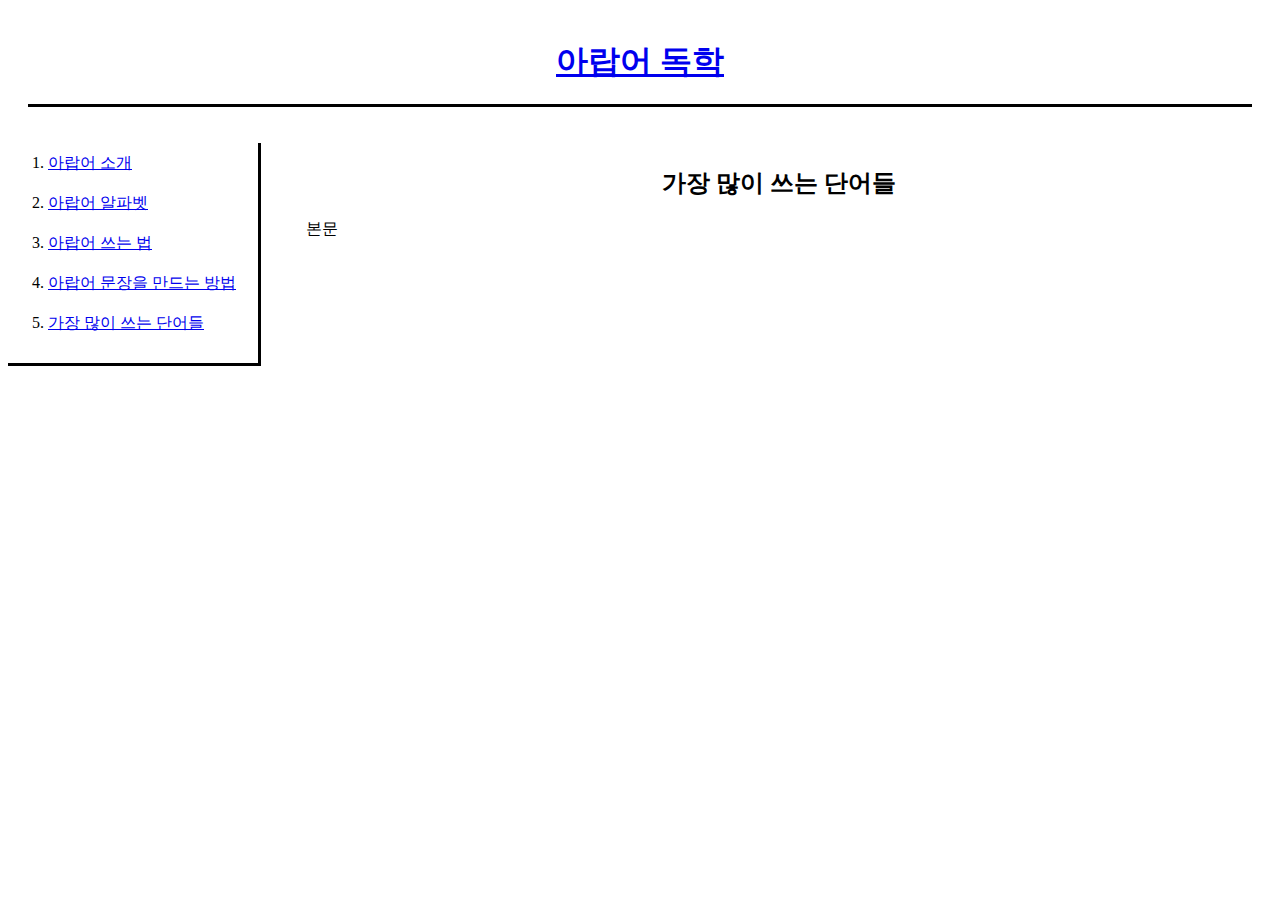
<file: 가장_많이_쓰는_단어들.html>
<!doctype html>
<html>
	<head>
		<meta charset="utf-8">
		<title>아랍어 독학</title>
		<link rel="stylesheet" href="style.css">
		<link rel="stylesheet" href="font.css">
	</head>
	<body>
		<h1 id="title"><a href="index.html">아랍어 독학</a></h1>
		<div id="grid">
		<div id="menu">
			<ol>
				<li><a href="아랍어_소개.html">아랍어 소개</a></li>
				<li><a href="아랍어_알파벳.html">아랍어 알파벳</a></li>
				<li><a href="아랍어_쓰는_법.html">아랍어 쓰는 법</a></li>
				<li><a href="아랍어_문장을_만드는_방법.html">아랍어 문장을 만드는 방법</a></li>
				<li><a href="가장_많이_쓰는_단어들.html">가장 많이 쓰는 단어들</a></li>
			</ol>
		</div>

		<div id="maintext">
			<h2 id="sectitle">가장 많이 쓰는 단어들</h2>
      <!--<img src="index_img.jpg" width=90%>-->
			<p>
				본문
			</p>

		</div>
		</div>
	</body>
</html>
</file>
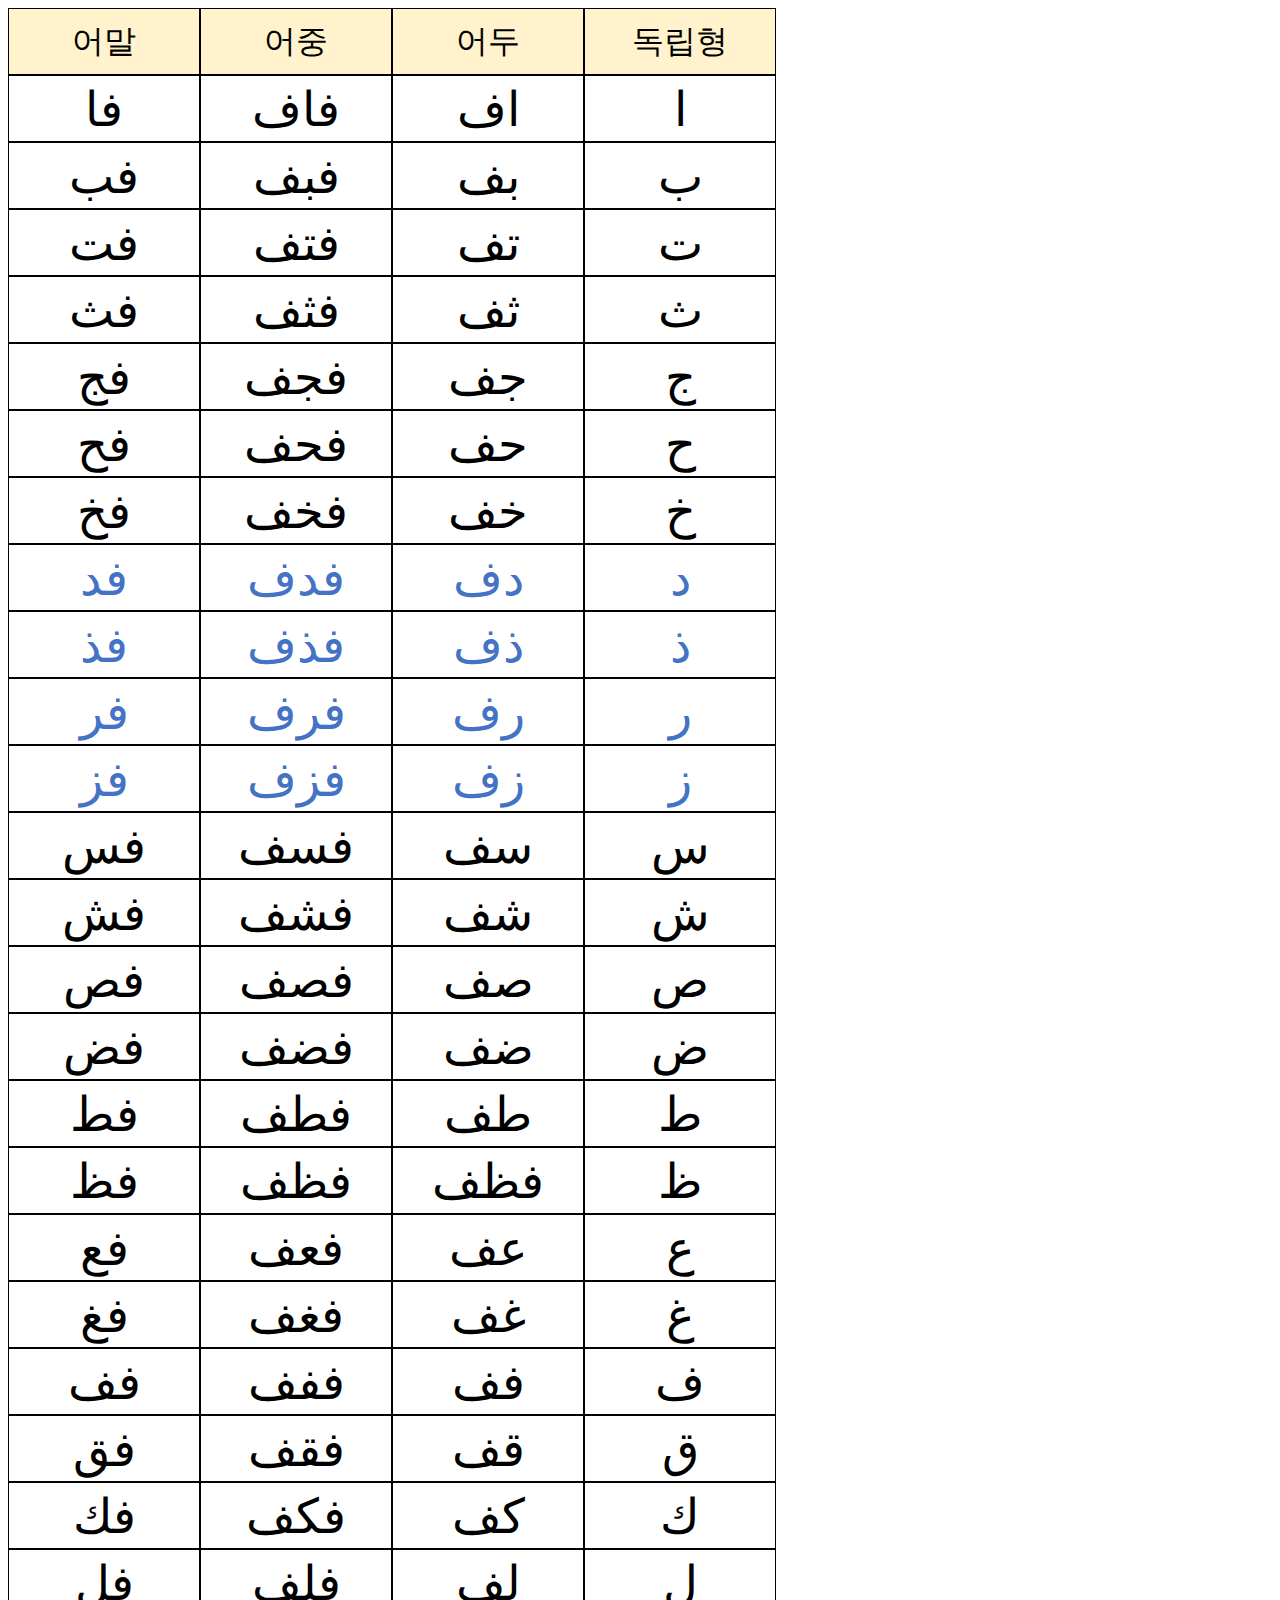
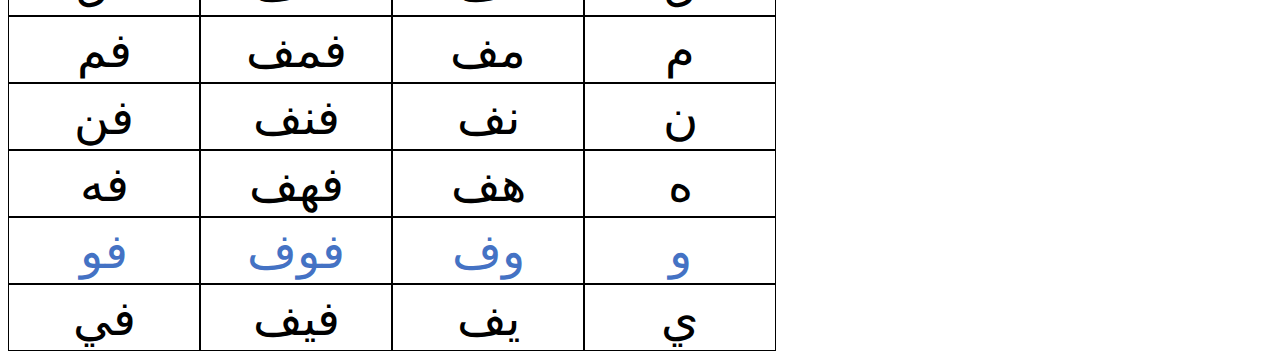
<file: 아랍어 쓰는 법.xlsx.html>
<!DOCTYPE HTML PUBLIC "-//W3C//DTD HTML 4.0 Transitional//EN">

<html>
<head>
	
	<meta http-equiv="content-type" content="text/html; charset=utf-8"/>
	<title></title>
	<meta name="generator" content="LibreOffice 6.0.7.3 (Linux)"/>
	<meta name="author" content="Swimming"/>
	<meta name="created" content="2019-07-27T02:47:06"/>
	<meta name="changedby" content="Swimming"/>
	<meta name="changed" content="2019-07-27T03:10:04"/>
	<meta name="AppVersion" content="16.0300"/>
	<meta name="DocSecurity" content="0"/>
	<meta name="HyperlinksChanged" content="false"/>
	<meta name="LinksUpToDate" content="false"/>
	<meta name="ScaleCrop" content="false"/>
	<meta name="ShareDoc" content="false"/>
	
	<style type="text/css">
		body,div,table,thead,tbody,tfoot,tr,th,td,p { font-family:"맑은 고딕"; font-size:x-small }
		a.comment-indicator:hover + comment { background:#ffd; position:absolute; display:block; border:1px solid black; padding:0.5em;  } 
		a.comment-indicator { background:red; display:inline-block; border:1px solid black; width:0.5em; height:0.5em;  } 
		comment { display:none;  } 
	</style>
	
</head>

<body>
<table cellspacing="0" border="0">
	<colgroup span="4" width="192"></colgroup>
	<tr>
		<td style="border-top: 1px solid #000000; border-bottom: 1px solid #000000; border-left: 1px solid #000000; border-right: 1px solid #000000" height="67" align="center" valign=middle bgcolor="#FFF2CC"><font face="DejaVu Sans" size=6 color="#000000">어말</font></td>
		<td style="border-top: 1px solid #000000; border-bottom: 1px solid #000000; border-left: 1px solid #000000; border-right: 1px solid #000000" align="center" valign=middle bgcolor="#FFF2CC"><font face="DejaVu Sans" size=6 color="#000000">어중</font></td>
		<td style="border-top: 1px solid #000000; border-bottom: 1px solid #000000; border-left: 1px solid #000000; border-right: 1px solid #000000" align="center" valign=middle bgcolor="#FFF2CC"><font face="DejaVu Sans" size=6 color="#000000">어두</font></td>
		<td style="border-top: 1px solid #000000; border-bottom: 1px solid #000000; border-left: 1px solid #000000; border-right: 1px solid #000000" align="center" valign=middle bgcolor="#FFF2CC"><font face="DejaVu Sans" size=6 color="#000000">독립형</font></td>
	</tr>
	<tr>
		<td style="border-top: 1px solid #000000; border-bottom: 1px solid #000000; border-left: 1px solid #000000; border-right: 1px solid #000000" height="67" align="center" valign=middle bgcolor="#FFFFFF"><font face="Arial" size=7 color="#000000">فا</font></td>
		<td style="border-top: 1px solid #000000; border-bottom: 1px solid #000000; border-left: 1px solid #000000; border-right: 1px solid #000000" align="center" valign=middle bgcolor="#FFFFFF"><font face="Arial" size=7 color="#000000">فاف</font></td>
		<td style="border-top: 1px solid #000000; border-bottom: 1px solid #000000; border-left: 1px solid #000000; border-right: 1px solid #000000" align="center" valign=middle bgcolor="#FFFFFF"><font face="Arial" size=7 color="#000000">اف</font></td>
		<td style="border-top: 1px solid #000000; border-bottom: 1px solid #000000; border-left: 1px solid #000000; border-right: 1px solid #000000" align="center" valign=middle bgcolor="#FFFFFF"><font face="Arial" size=7 color="#000000">ا</font></td>
	</tr>
	<tr>
		<td style="border-top: 1px solid #000000; border-bottom: 1px solid #000000; border-left: 1px solid #000000; border-right: 1px solid #000000" height="67" align="center" valign=middle bgcolor="#FFFFFF"><font face="Arial" size=7 color="#000000">فب</font></td>
		<td style="border-top: 1px solid #000000; border-bottom: 1px solid #000000; border-left: 1px solid #000000; border-right: 1px solid #000000" align="center" valign=middle bgcolor="#FFFFFF"><font face="Arial" size=7 color="#000000">فبف</font></td>
		<td style="border-top: 1px solid #000000; border-bottom: 1px solid #000000; border-left: 1px solid #000000; border-right: 1px solid #000000" align="center" valign=middle bgcolor="#FFFFFF"><font face="Arial" size=7 color="#000000">بف</font></td>
		<td style="border-top: 1px solid #000000; border-bottom: 1px solid #000000; border-left: 1px solid #000000; border-right: 1px solid #000000" align="center" valign=middle bgcolor="#FFFFFF"><font face="Arial" size=7 color="#000000">ب</font></td>
	</tr>
	<tr>
		<td style="border-top: 1px solid #000000; border-bottom: 1px solid #000000; border-left: 1px solid #000000; border-right: 1px solid #000000" height="67" align="center" valign=middle bgcolor="#FFFFFF"><font face="Arial" size=7 color="#000000">فت</font></td>
		<td style="border-top: 1px solid #000000; border-bottom: 1px solid #000000; border-left: 1px solid #000000; border-right: 1px solid #000000" align="center" valign=middle bgcolor="#FFFFFF"><font face="Arial" size=7 color="#000000">فتف</font></td>
		<td style="border-top: 1px solid #000000; border-bottom: 1px solid #000000; border-left: 1px solid #000000; border-right: 1px solid #000000" align="center" valign=middle bgcolor="#FFFFFF"><font face="Arial" size=7 color="#000000">تف</font></td>
		<td style="border-top: 1px solid #000000; border-bottom: 1px solid #000000; border-left: 1px solid #000000; border-right: 1px solid #000000" align="center" valign=middle bgcolor="#FFFFFF"><font face="Arial" size=7 color="#000000">ت</font></td>
	</tr>
	<tr>
		<td style="border-top: 1px solid #000000; border-bottom: 1px solid #000000; border-left: 1px solid #000000; border-right: 1px solid #000000" height="67" align="center" valign=middle bgcolor="#FFFFFF"><font face="Arial" size=7 color="#000000">فث</font></td>
		<td style="border-top: 1px solid #000000; border-bottom: 1px solid #000000; border-left: 1px solid #000000; border-right: 1px solid #000000" align="center" valign=middle bgcolor="#FFFFFF"><font face="Arial" size=7 color="#000000">فثف</font></td>
		<td style="border-top: 1px solid #000000; border-bottom: 1px solid #000000; border-left: 1px solid #000000; border-right: 1px solid #000000" align="center" valign=middle bgcolor="#FFFFFF"><font face="Arial" size=7 color="#000000">ثف</font></td>
		<td style="border-top: 1px solid #000000; border-bottom: 1px solid #000000; border-left: 1px solid #000000; border-right: 1px solid #000000" align="center" valign=middle bgcolor="#FFFFFF"><font face="Arial" size=7 color="#000000">ث</font></td>
	</tr>
	<tr>
		<td style="border-top: 1px solid #000000; border-bottom: 1px solid #000000; border-left: 1px solid #000000; border-right: 1px solid #000000" height="67" align="center" valign=middle bgcolor="#FFFFFF"><font face="Arial" size=7 color="#000000">فج</font></td>
		<td style="border-top: 1px solid #000000; border-bottom: 1px solid #000000; border-left: 1px solid #000000; border-right: 1px solid #000000" align="center" valign=middle bgcolor="#FFFFFF"><font face="Arial" size=7 color="#000000">فجف</font></td>
		<td style="border-top: 1px solid #000000; border-bottom: 1px solid #000000; border-left: 1px solid #000000; border-right: 1px solid #000000" align="center" valign=middle bgcolor="#FFFFFF"><font face="Arial" size=7 color="#000000">جف</font></td>
		<td style="border-top: 1px solid #000000; border-bottom: 1px solid #000000; border-left: 1px solid #000000; border-right: 1px solid #000000" align="center" valign=middle bgcolor="#FFFFFF"><font face="Arial" size=7 color="#000000">ج</font></td>
	</tr>
	<tr>
		<td style="border-top: 1px solid #000000; border-bottom: 1px solid #000000; border-left: 1px solid #000000; border-right: 1px solid #000000" height="67" align="center" valign=middle bgcolor="#FFFFFF"><font face="Arial" size=7 color="#000000">فح</font></td>
		<td style="border-top: 1px solid #000000; border-bottom: 1px solid #000000; border-left: 1px solid #000000; border-right: 1px solid #000000" align="center" valign=middle bgcolor="#FFFFFF"><font face="Arial" size=7 color="#000000">فحف</font></td>
		<td style="border-top: 1px solid #000000; border-bottom: 1px solid #000000; border-left: 1px solid #000000; border-right: 1px solid #000000" align="center" valign=middle bgcolor="#FFFFFF"><font face="Arial" size=7 color="#000000">حف</font></td>
		<td style="border-top: 1px solid #000000; border-bottom: 1px solid #000000; border-left: 1px solid #000000; border-right: 1px solid #000000" align="center" valign=middle bgcolor="#FFFFFF"><font face="Arial" size=7 color="#000000">ح</font></td>
	</tr>
	<tr>
		<td style="border-top: 1px solid #000000; border-bottom: 1px solid #000000; border-left: 1px solid #000000; border-right: 1px solid #000000" height="67" align="center" valign=middle bgcolor="#FFFFFF"><font face="Arial" size=7 color="#000000">فخ</font></td>
		<td style="border-top: 1px solid #000000; border-bottom: 1px solid #000000; border-left: 1px solid #000000; border-right: 1px solid #000000" align="center" valign=middle bgcolor="#FFFFFF"><font face="Arial" size=7 color="#000000">فخف</font></td>
		<td style="border-top: 1px solid #000000; border-bottom: 1px solid #000000; border-left: 1px solid #000000; border-right: 1px solid #000000" align="center" valign=middle bgcolor="#FFFFFF"><font face="Arial" size=7 color="#000000">خف</font></td>
		<td style="border-top: 1px solid #000000; border-bottom: 1px solid #000000; border-left: 1px solid #000000; border-right: 1px solid #000000" align="center" valign=middle bgcolor="#FFFFFF"><font face="Arial" size=7 color="#000000">خ</font></td>
	</tr>
	<tr>
		<td style="border-top: 1px solid #000000; border-bottom: 1px solid #000000; border-left: 1px solid #000000; border-right: 1px solid #000000" height="67" align="center" valign=middle bgcolor="#FFFFFF"><font face="Arial" size=7 color="#4472C4">فد</font></td>
		<td style="border-top: 1px solid #000000; border-bottom: 1px solid #000000; border-left: 1px solid #000000; border-right: 1px solid #000000" align="center" valign=middle bgcolor="#FFFFFF"><font face="Arial" size=7 color="#4472C4">فدف</font></td>
		<td style="border-top: 1px solid #000000; border-bottom: 1px solid #000000; border-left: 1px solid #000000; border-right: 1px solid #000000" align="center" valign=middle bgcolor="#FFFFFF"><font face="Arial" size=7 color="#4472C4">دف</font></td>
		<td style="border-top: 1px solid #000000; border-bottom: 1px solid #000000; border-left: 1px solid #000000; border-right: 1px solid #000000" align="center" valign=middle bgcolor="#FFFFFF"><font face="Arial" size=7 color="#4472C4">د</font></td>
	</tr>
	<tr>
		<td style="border-top: 1px solid #000000; border-bottom: 1px solid #000000; border-left: 1px solid #000000; border-right: 1px solid #000000" height="67" align="center" valign=middle bgcolor="#FFFFFF"><font face="Arial" size=7 color="#4472C4">فذ</font></td>
		<td style="border-top: 1px solid #000000; border-bottom: 1px solid #000000; border-left: 1px solid #000000; border-right: 1px solid #000000" align="center" valign=middle bgcolor="#FFFFFF"><font face="Arial" size=7 color="#4472C4">فذف</font></td>
		<td style="border-top: 1px solid #000000; border-bottom: 1px solid #000000; border-left: 1px solid #000000; border-right: 1px solid #000000" align="center" valign=middle bgcolor="#FFFFFF"><font face="Arial" size=7 color="#4472C4">ذف</font></td>
		<td style="border-top: 1px solid #000000; border-bottom: 1px solid #000000; border-left: 1px solid #000000; border-right: 1px solid #000000" align="center" valign=middle bgcolor="#FFFFFF"><font face="Arial" size=7 color="#4472C4">ذ</font></td>
	</tr>
	<tr>
		<td style="border-top: 1px solid #000000; border-bottom: 1px solid #000000; border-left: 1px solid #000000; border-right: 1px solid #000000" height="67" align="center" valign=middle bgcolor="#FFFFFF"><font face="Arial" size=7 color="#4472C4">فر</font></td>
		<td style="border-top: 1px solid #000000; border-bottom: 1px solid #000000; border-left: 1px solid #000000; border-right: 1px solid #000000" align="center" valign=middle bgcolor="#FFFFFF"><font face="Arial" size=7 color="#4472C4">فرف</font></td>
		<td style="border-top: 1px solid #000000; border-bottom: 1px solid #000000; border-left: 1px solid #000000; border-right: 1px solid #000000" align="center" valign=middle bgcolor="#FFFFFF"><font face="Arial" size=7 color="#4472C4">رف</font></td>
		<td style="border-top: 1px solid #000000; border-bottom: 1px solid #000000; border-left: 1px solid #000000; border-right: 1px solid #000000" align="center" valign=middle bgcolor="#FFFFFF"><font face="Arial" size=7 color="#4472C4">ر</font></td>
	</tr>
	<tr>
		<td style="border-top: 1px solid #000000; border-bottom: 1px solid #000000; border-left: 1px solid #000000; border-right: 1px solid #000000" height="67" align="center" valign=middle bgcolor="#FFFFFF"><font face="Arial" size=7 color="#4472C4">فز</font></td>
		<td style="border-top: 1px solid #000000; border-bottom: 1px solid #000000; border-left: 1px solid #000000; border-right: 1px solid #000000" align="center" valign=middle bgcolor="#FFFFFF"><font face="Arial" size=7 color="#4472C4">فزف</font></td>
		<td style="border-top: 1px solid #000000; border-bottom: 1px solid #000000; border-left: 1px solid #000000; border-right: 1px solid #000000" align="center" valign=middle bgcolor="#FFFFFF"><font face="Arial" size=7 color="#4472C4">زف</font></td>
		<td style="border-top: 1px solid #000000; border-bottom: 1px solid #000000; border-left: 1px solid #000000; border-right: 1px solid #000000" align="center" valign=middle bgcolor="#FFFFFF"><font face="Arial" size=7 color="#4472C4">ز</font></td>
	</tr>
	<tr>
		<td style="border-top: 1px solid #000000; border-bottom: 1px solid #000000; border-left: 1px solid #000000; border-right: 1px solid #000000" height="67" align="center" valign=middle bgcolor="#FFFFFF"><font face="Arial" size=7 color="#000000">فس</font></td>
		<td style="border-top: 1px solid #000000; border-bottom: 1px solid #000000; border-left: 1px solid #000000; border-right: 1px solid #000000" align="center" valign=middle bgcolor="#FFFFFF"><font face="Arial" size=7 color="#000000">فسف</font></td>
		<td style="border-top: 1px solid #000000; border-bottom: 1px solid #000000; border-left: 1px solid #000000; border-right: 1px solid #000000" align="center" valign=middle bgcolor="#FFFFFF"><font face="Arial" size=7 color="#000000">سف</font></td>
		<td style="border-top: 1px solid #000000; border-bottom: 1px solid #000000; border-left: 1px solid #000000; border-right: 1px solid #000000" align="center" valign=middle bgcolor="#FFFFFF"><font face="Arial" size=7 color="#000000">س</font></td>
	</tr>
	<tr>
		<td style="border-top: 1px solid #000000; border-bottom: 1px solid #000000; border-left: 1px solid #000000; border-right: 1px solid #000000" height="67" align="center" valign=middle bgcolor="#FFFFFF"><font face="Arial" size=7 color="#000000">فش</font></td>
		<td style="border-top: 1px solid #000000; border-bottom: 1px solid #000000; border-left: 1px solid #000000; border-right: 1px solid #000000" align="center" valign=middle bgcolor="#FFFFFF"><font face="Arial" size=7 color="#000000">فشف</font></td>
		<td style="border-top: 1px solid #000000; border-bottom: 1px solid #000000; border-left: 1px solid #000000; border-right: 1px solid #000000" align="center" valign=middle bgcolor="#FFFFFF"><font face="Arial" size=7 color="#000000">شف</font></td>
		<td style="border-top: 1px solid #000000; border-bottom: 1px solid #000000; border-left: 1px solid #000000; border-right: 1px solid #000000" align="center" valign=middle bgcolor="#FFFFFF"><font face="Arial" size=7 color="#000000">ش</font></td>
	</tr>
	<tr>
		<td style="border-top: 1px solid #000000; border-bottom: 1px solid #000000; border-left: 1px solid #000000; border-right: 1px solid #000000" height="67" align="center" valign=middle bgcolor="#FFFFFF"><font face="Arial" size=7 color="#000000">فص</font></td>
		<td style="border-top: 1px solid #000000; border-bottom: 1px solid #000000; border-left: 1px solid #000000; border-right: 1px solid #000000" align="center" valign=middle bgcolor="#FFFFFF"><font face="Arial" size=7 color="#000000">فصف</font></td>
		<td style="border-top: 1px solid #000000; border-bottom: 1px solid #000000; border-left: 1px solid #000000; border-right: 1px solid #000000" align="center" valign=middle bgcolor="#FFFFFF"><font face="Arial" size=7 color="#000000">صف</font></td>
		<td style="border-top: 1px solid #000000; border-bottom: 1px solid #000000; border-left: 1px solid #000000; border-right: 1px solid #000000" align="center" valign=middle bgcolor="#FFFFFF"><font face="Arial" size=7 color="#000000">ص</font></td>
	</tr>
	<tr>
		<td style="border-top: 1px solid #000000; border-bottom: 1px solid #000000; border-left: 1px solid #000000; border-right: 1px solid #000000" height="67" align="center" valign=middle bgcolor="#FFFFFF"><font face="Arial" size=7 color="#000000">فض</font></td>
		<td style="border-top: 1px solid #000000; border-bottom: 1px solid #000000; border-left: 1px solid #000000; border-right: 1px solid #000000" align="center" valign=middle bgcolor="#FFFFFF"><font face="Arial" size=7 color="#000000">فضف</font></td>
		<td style="border-top: 1px solid #000000; border-bottom: 1px solid #000000; border-left: 1px solid #000000; border-right: 1px solid #000000" align="center" valign=middle bgcolor="#FFFFFF"><font face="Arial" size=7 color="#000000">ضف</font></td>
		<td style="border-top: 1px solid #000000; border-bottom: 1px solid #000000; border-left: 1px solid #000000; border-right: 1px solid #000000" align="center" valign=middle bgcolor="#FFFFFF"><font face="Arial" size=7 color="#000000">ض</font></td>
	</tr>
	<tr>
		<td style="border-top: 1px solid #000000; border-bottom: 1px solid #000000; border-left: 1px solid #000000; border-right: 1px solid #000000" height="67" align="center" valign=middle bgcolor="#FFFFFF"><font face="Arial" size=7 color="#000000">فط</font></td>
		<td style="border-top: 1px solid #000000; border-bottom: 1px solid #000000; border-left: 1px solid #000000; border-right: 1px solid #000000" align="center" valign=middle bgcolor="#FFFFFF"><font face="Arial" size=7 color="#000000">فطف</font></td>
		<td style="border-top: 1px solid #000000; border-bottom: 1px solid #000000; border-left: 1px solid #000000; border-right: 1px solid #000000" align="center" valign=middle bgcolor="#FFFFFF"><font face="Arial" size=7 color="#000000">طف</font></td>
		<td style="border-top: 1px solid #000000; border-bottom: 1px solid #000000; border-left: 1px solid #000000; border-right: 1px solid #000000" align="center" valign=middle bgcolor="#FFFFFF"><font face="Arial" size=7 color="#000000">ط</font></td>
	</tr>
	<tr>
		<td style="border-top: 1px solid #000000; border-bottom: 1px solid #000000; border-left: 1px solid #000000; border-right: 1px solid #000000" height="67" align="center" valign=middle bgcolor="#FFFFFF"><font face="Arial" size=7 color="#000000">فظ</font></td>
		<td style="border-top: 1px solid #000000; border-bottom: 1px solid #000000; border-left: 1px solid #000000; border-right: 1px solid #000000" align="center" valign=middle bgcolor="#FFFFFF"><font face="Arial" size=7 color="#000000">فظف</font></td>
		<td style="border-top: 1px solid #000000; border-bottom: 1px solid #000000; border-left: 1px solid #000000; border-right: 1px solid #000000" align="center" valign=middle bgcolor="#FFFFFF"><font face="Arial" size=7 color="#000000">فظف</font></td>
		<td style="border-top: 1px solid #000000; border-bottom: 1px solid #000000; border-left: 1px solid #000000; border-right: 1px solid #000000" align="center" valign=middle bgcolor="#FFFFFF"><font face="Arial" size=7 color="#000000">ظ</font></td>
	</tr>
	<tr>
		<td style="border-top: 1px solid #000000; border-bottom: 1px solid #000000; border-left: 1px solid #000000; border-right: 1px solid #000000" height="67" align="center" valign=middle bgcolor="#FFFFFF"><font face="Arial" size=7 color="#000000">فع</font></td>
		<td style="border-top: 1px solid #000000; border-bottom: 1px solid #000000; border-left: 1px solid #000000; border-right: 1px solid #000000" align="center" valign=middle bgcolor="#FFFFFF"><font face="Arial" size=7 color="#000000">فعف</font></td>
		<td style="border-top: 1px solid #000000; border-bottom: 1px solid #000000; border-left: 1px solid #000000; border-right: 1px solid #000000" align="center" valign=middle bgcolor="#FFFFFF"><font face="Arial" size=7 color="#000000">عف</font></td>
		<td style="border-top: 1px solid #000000; border-bottom: 1px solid #000000; border-left: 1px solid #000000; border-right: 1px solid #000000" align="center" valign=middle bgcolor="#FFFFFF"><font face="Arial" size=7 color="#000000">ع</font></td>
	</tr>
	<tr>
		<td style="border-top: 1px solid #000000; border-bottom: 1px solid #000000; border-left: 1px solid #000000; border-right: 1px solid #000000" height="67" align="center" valign=middle bgcolor="#FFFFFF"><font face="Arial" size=7 color="#000000">فغ</font></td>
		<td style="border-top: 1px solid #000000; border-bottom: 1px solid #000000; border-left: 1px solid #000000; border-right: 1px solid #000000" align="center" valign=middle bgcolor="#FFFFFF"><font face="Arial" size=7 color="#000000">فغف</font></td>
		<td style="border-top: 1px solid #000000; border-bottom: 1px solid #000000; border-left: 1px solid #000000; border-right: 1px solid #000000" align="center" valign=middle bgcolor="#FFFFFF"><font face="Arial" size=7 color="#000000">غف</font></td>
		<td style="border-top: 1px solid #000000; border-bottom: 1px solid #000000; border-left: 1px solid #000000; border-right: 1px solid #000000" align="center" valign=middle bgcolor="#FFFFFF"><font face="Arial" size=7 color="#000000">غ</font></td>
	</tr>
	<tr>
		<td style="border-top: 1px solid #000000; border-bottom: 1px solid #000000; border-left: 1px solid #000000; border-right: 1px solid #000000" height="67" align="center" valign=middle bgcolor="#FFFFFF"><font face="Arial" size=7 color="#000000">فف</font></td>
		<td style="border-top: 1px solid #000000; border-bottom: 1px solid #000000; border-left: 1px solid #000000; border-right: 1px solid #000000" align="center" valign=middle bgcolor="#FFFFFF"><font face="Arial" size=7 color="#000000">ففف</font></td>
		<td style="border-top: 1px solid #000000; border-bottom: 1px solid #000000; border-left: 1px solid #000000; border-right: 1px solid #000000" align="center" valign=middle bgcolor="#FFFFFF"><font face="Arial" size=7 color="#000000">فف</font></td>
		<td style="border-top: 1px solid #000000; border-bottom: 1px solid #000000; border-left: 1px solid #000000; border-right: 1px solid #000000" align="center" valign=middle bgcolor="#FFFFFF"><font face="Arial" size=7 color="#000000">ف</font></td>
	</tr>
	<tr>
		<td style="border-top: 1px solid #000000; border-bottom: 1px solid #000000; border-left: 1px solid #000000; border-right: 1px solid #000000" height="67" align="center" valign=middle bgcolor="#FFFFFF"><font face="Arial" size=7 color="#000000">فق</font></td>
		<td style="border-top: 1px solid #000000; border-bottom: 1px solid #000000; border-left: 1px solid #000000; border-right: 1px solid #000000" align="center" valign=middle bgcolor="#FFFFFF"><font face="Arial" size=7 color="#000000">فقف</font></td>
		<td style="border-top: 1px solid #000000; border-bottom: 1px solid #000000; border-left: 1px solid #000000; border-right: 1px solid #000000" align="center" valign=middle bgcolor="#FFFFFF"><font face="Arial" size=7 color="#000000">قف</font></td>
		<td style="border-top: 1px solid #000000; border-bottom: 1px solid #000000; border-left: 1px solid #000000; border-right: 1px solid #000000" align="center" valign=middle bgcolor="#FFFFFF"><font face="Arial" size=7 color="#000000">ق</font></td>
	</tr>
	<tr>
		<td style="border-top: 1px solid #000000; border-bottom: 1px solid #000000; border-left: 1px solid #000000; border-right: 1px solid #000000" height="67" align="center" valign=middle bgcolor="#FFFFFF"><font face="Arial" size=7 color="#000000">فك</font></td>
		<td style="border-top: 1px solid #000000; border-bottom: 1px solid #000000; border-left: 1px solid #000000; border-right: 1px solid #000000" align="center" valign=middle bgcolor="#FFFFFF"><font face="Arial" size=7 color="#000000">فكف</font></td>
		<td style="border-top: 1px solid #000000; border-bottom: 1px solid #000000; border-left: 1px solid #000000; border-right: 1px solid #000000" align="center" valign=middle bgcolor="#FFFFFF"><font face="Arial" size=7 color="#000000">كف</font></td>
		<td style="border-top: 1px solid #000000; border-bottom: 1px solid #000000; border-left: 1px solid #000000; border-right: 1px solid #000000" align="center" valign=middle bgcolor="#FFFFFF"><font face="Arial" size=7 color="#000000">ك</font></td>
	</tr>
	<tr>
		<td style="border-top: 1px solid #000000; border-bottom: 1px solid #000000; border-left: 1px solid #000000; border-right: 1px solid #000000" height="67" align="center" valign=middle bgcolor="#FFFFFF"><font face="Arial" size=7 color="#000000">فل</font></td>
		<td style="border-top: 1px solid #000000; border-bottom: 1px solid #000000; border-left: 1px solid #000000; border-right: 1px solid #000000" align="center" valign=middle bgcolor="#FFFFFF"><font face="Arial" size=7 color="#000000">فلف</font></td>
		<td style="border-top: 1px solid #000000; border-bottom: 1px solid #000000; border-left: 1px solid #000000; border-right: 1px solid #000000" align="center" valign=middle bgcolor="#FFFFFF"><font face="Arial" size=7 color="#000000">لف</font></td>
		<td style="border-top: 1px solid #000000; border-bottom: 1px solid #000000; border-left: 1px solid #000000; border-right: 1px solid #000000" align="center" valign=middle bgcolor="#FFFFFF"><font face="Arial" size=7 color="#000000">ل</font></td>
	</tr>
	<tr>
		<td style="border-top: 1px solid #000000; border-bottom: 1px solid #000000; border-left: 1px solid #000000; border-right: 1px solid #000000" height="67" align="center" valign=middle bgcolor="#FFFFFF"><font face="Arial" size=7 color="#000000">فم</font></td>
		<td style="border-top: 1px solid #000000; border-bottom: 1px solid #000000; border-left: 1px solid #000000; border-right: 1px solid #000000" align="center" valign=middle bgcolor="#FFFFFF"><font face="Arial" size=7 color="#000000">فمف</font></td>
		<td style="border-top: 1px solid #000000; border-bottom: 1px solid #000000; border-left: 1px solid #000000; border-right: 1px solid #000000" align="center" valign=middle bgcolor="#FFFFFF"><font face="Arial" size=7 color="#000000">مف</font></td>
		<td style="border-top: 1px solid #000000; border-bottom: 1px solid #000000; border-left: 1px solid #000000; border-right: 1px solid #000000" align="center" valign=middle bgcolor="#FFFFFF"><font face="Arial" size=7 color="#000000">م</font></td>
	</tr>
	<tr>
		<td style="border-top: 1px solid #000000; border-bottom: 1px solid #000000; border-left: 1px solid #000000; border-right: 1px solid #000000" height="67" align="center" valign=middle bgcolor="#FFFFFF"><font face="Arial" size=7 color="#000000">فن</font></td>
		<td style="border-top: 1px solid #000000; border-bottom: 1px solid #000000; border-left: 1px solid #000000; border-right: 1px solid #000000" align="center" valign=middle bgcolor="#FFFFFF"><font face="Arial" size=7 color="#000000">فنف</font></td>
		<td style="border-top: 1px solid #000000; border-bottom: 1px solid #000000; border-left: 1px solid #000000; border-right: 1px solid #000000" align="center" valign=middle bgcolor="#FFFFFF"><font face="Arial" size=7 color="#000000">نف</font></td>
		<td style="border-top: 1px solid #000000; border-bottom: 1px solid #000000; border-left: 1px solid #000000; border-right: 1px solid #000000" align="center" valign=middle bgcolor="#FFFFFF"><font face="Arial" size=7 color="#000000">ن</font></td>
	</tr>
	<tr>
		<td style="border-top: 1px solid #000000; border-bottom: 1px solid #000000; border-left: 1px solid #000000; border-right: 1px solid #000000" height="67" align="center" valign=middle bgcolor="#FFFFFF"><font face="Arial" size=7 color="#000000">فه</font></td>
		<td style="border-top: 1px solid #000000; border-bottom: 1px solid #000000; border-left: 1px solid #000000; border-right: 1px solid #000000" align="center" valign=middle bgcolor="#FFFFFF"><font face="Arial" size=7 color="#000000">فهف</font></td>
		<td style="border-top: 1px solid #000000; border-bottom: 1px solid #000000; border-left: 1px solid #000000; border-right: 1px solid #000000" align="center" valign=middle bgcolor="#FFFFFF"><font face="Arial" size=7 color="#000000">هف</font></td>
		<td style="border-top: 1px solid #000000; border-bottom: 1px solid #000000; border-left: 1px solid #000000; border-right: 1px solid #000000" align="center" valign=middle bgcolor="#FFFFFF"><font face="Arial" size=7 color="#000000">ه</font></td>
	</tr>
	<tr>
		<td style="border-top: 1px solid #000000; border-bottom: 1px solid #000000; border-left: 1px solid #000000; border-right: 1px solid #000000" height="67" align="center" valign=middle bgcolor="#FFFFFF"><font face="Arial" size=7 color="#4472C4">فو</font></td>
		<td style="border-top: 1px solid #000000; border-bottom: 1px solid #000000; border-left: 1px solid #000000; border-right: 1px solid #000000" align="center" valign=middle bgcolor="#FFFFFF"><font face="Arial" size=7 color="#4472C4">فوف</font></td>
		<td style="border-top: 1px solid #000000; border-bottom: 1px solid #000000; border-left: 1px solid #000000; border-right: 1px solid #000000" align="center" valign=middle bgcolor="#FFFFFF"><font face="Arial" size=7 color="#4472C4">وف</font></td>
		<td style="border-top: 1px solid #000000; border-bottom: 1px solid #000000; border-left: 1px solid #000000; border-right: 1px solid #000000" align="center" valign=middle bgcolor="#FFFFFF"><font face="Arial" size=7 color="#4472C4">و</font></td>
	</tr>
	<tr>
		<td style="border-top: 1px solid #000000; border-bottom: 1px solid #000000; border-left: 1px solid #000000; border-right: 1px solid #000000" height="67" align="center" valign=middle bgcolor="#FFFFFF"><font face="Arial" size=7 color="#000000">في</font></td>
		<td style="border-top: 1px solid #000000; border-bottom: 1px solid #000000; border-left: 1px solid #000000; border-right: 1px solid #000000" align="center" valign=middle bgcolor="#FFFFFF"><font face="Arial" size=7 color="#000000">فيف</font></td>
		<td style="border-top: 1px solid #000000; border-bottom: 1px solid #000000; border-left: 1px solid #000000; border-right: 1px solid #000000" align="center" valign=middle bgcolor="#FFFFFF"><font face="Arial" size=7 color="#000000">يف</font></td>
		<td style="border-top: 1px solid #000000; border-bottom: 1px solid #000000; border-left: 1px solid #000000; border-right: 1px solid #000000" align="center" valign=middle bgcolor="#FFFFFF"><font face="Arial" size=7 color="#000000">ي</font></td>
	</tr>
</table>
<!-- ************************************************************************** -->
</body>

</html>
</file>
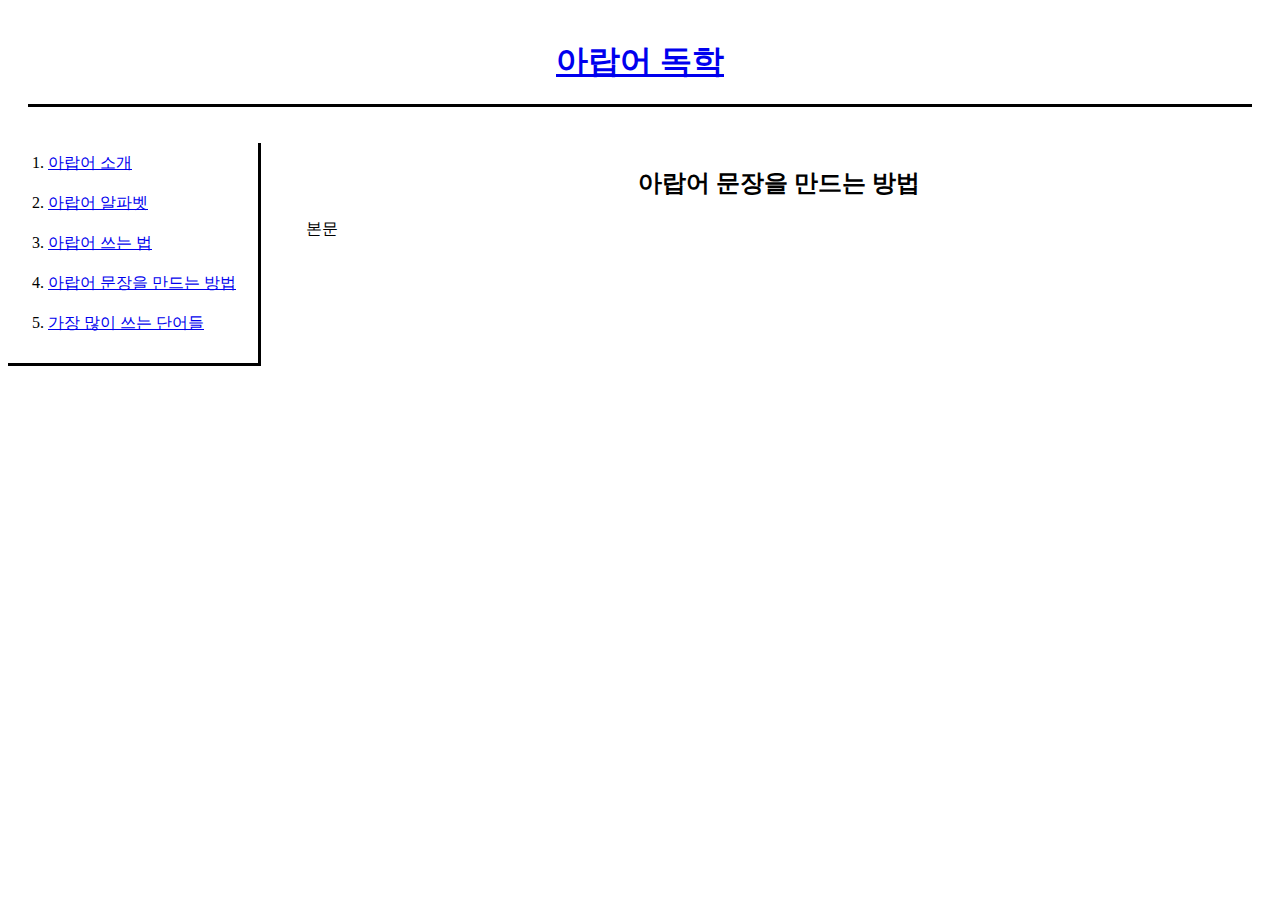
<file: 아랍어_문장을_만드는_방법.html>
<!doctype html>
<html>
	<head>
		<meta charset="utf-8">
		<title>아랍어 독학</title>
		<link rel="stylesheet" href="style.css">
		<link rel="stylesheet" href="font.css">
	</head>
	<body>
		<h1 id="title"><a href="index.html">아랍어 독학</a></h1>
		<div id="grid">
		<div id="menu">
			<ol>
				<li><a href="아랍어_소개.html">아랍어 소개</a></li>
				<li><a href="아랍어_알파벳.html">아랍어 알파벳</a></li>
				<li><a href="아랍어_쓰는_법.html">아랍어 쓰는 법</a></li>
				<li><a href="아랍어_문장을_만드는_방법.html">아랍어 문장을 만드는 방법</a></li>
				<li><a href="가장_많이_쓰는_단어들.html">가장 많이 쓰는 단어들</a></li>
			</ol>
		</div>

		<div id="maintext">
			<h2 id="sectitle">아랍어 문장을 만드는 방법</h2>
      <!--<img src="index_img.jpg" width=90%>-->
			<p>
				본문
			</p>

		</div>
		</div>
	</body>
</html>
</file>
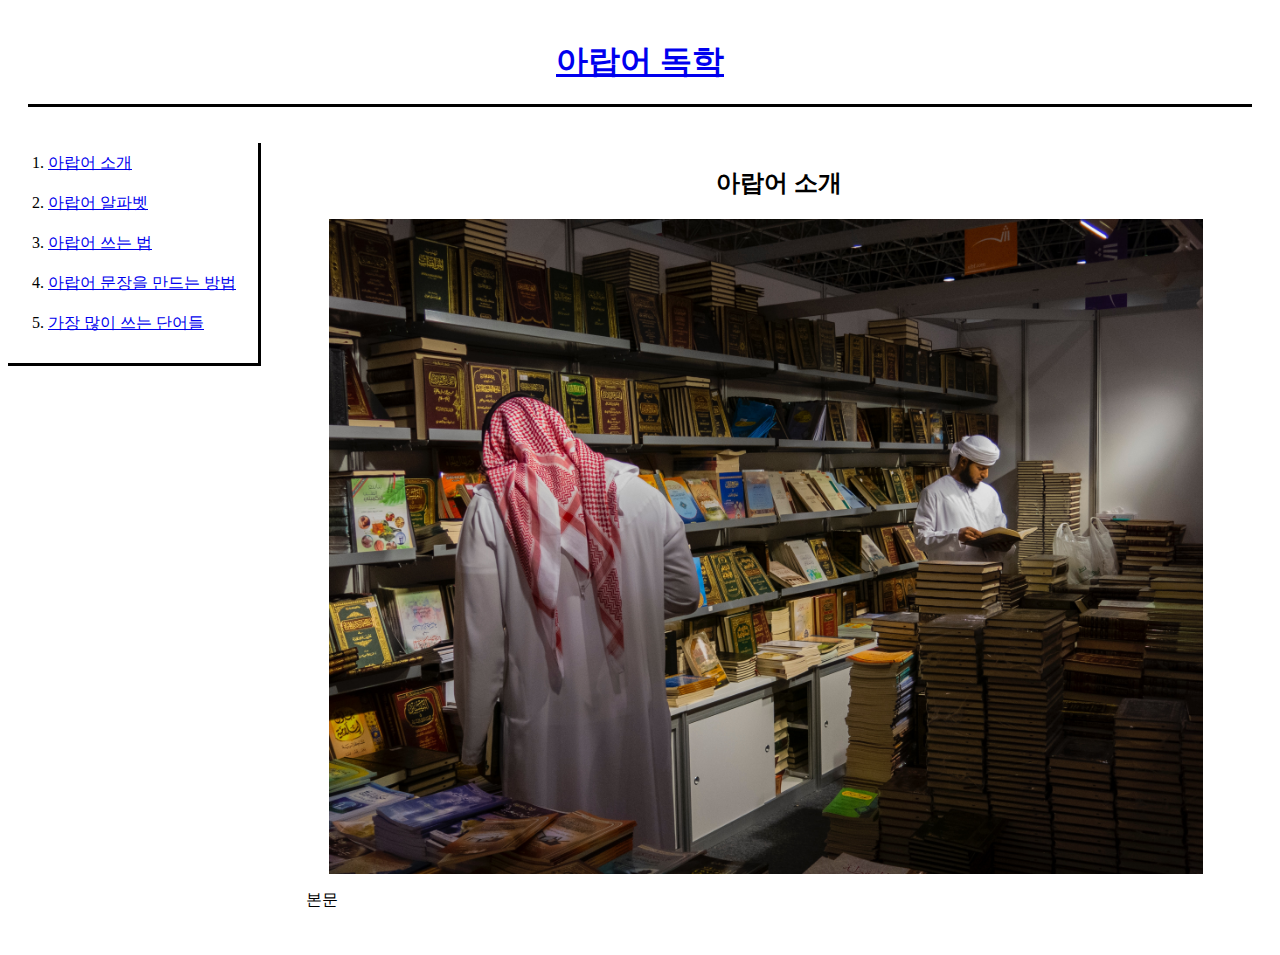
<file: 아랍어_소개.html>
<!doctype html>
<html>
	<head>
		<meta charset="utf-8">
		<title>아랍어 독학</title>
		<link rel="stylesheet" href="style.css">
		<link rel="stylesheet" href="font.css">
	</head>
	<body>
		<h1 id="title"><a href="index.html">아랍어 독학</a></h1>
		<div id="grid">
		<div id="menu">
			<ol>
				<li><a href="아랍어_소개.html">아랍어 소개</a></li>
				<li><a href="아랍어_알파벳.html">아랍어 알파벳</a></li>
				<li><a href="아랍어_쓰는_법.html">아랍어 쓰는 법</a></li>
				<li><a href="아랍어_문장을_만드는_방법.html">아랍어 문장을 만드는 방법</a></li>
				<li><a href="가장_많이_쓰는_단어들.html">가장 많이 쓰는 단어들</a></li>
			</ol>
		</div>

		<div id="maintext">
			<h2 id="sectitle">아랍어 소개</h2>
			<img src="아랍어_소개.jpg" width=90%>
			<p>
				본문
			</p>

		</div>
		</div>
	</body>
</html>
</file>
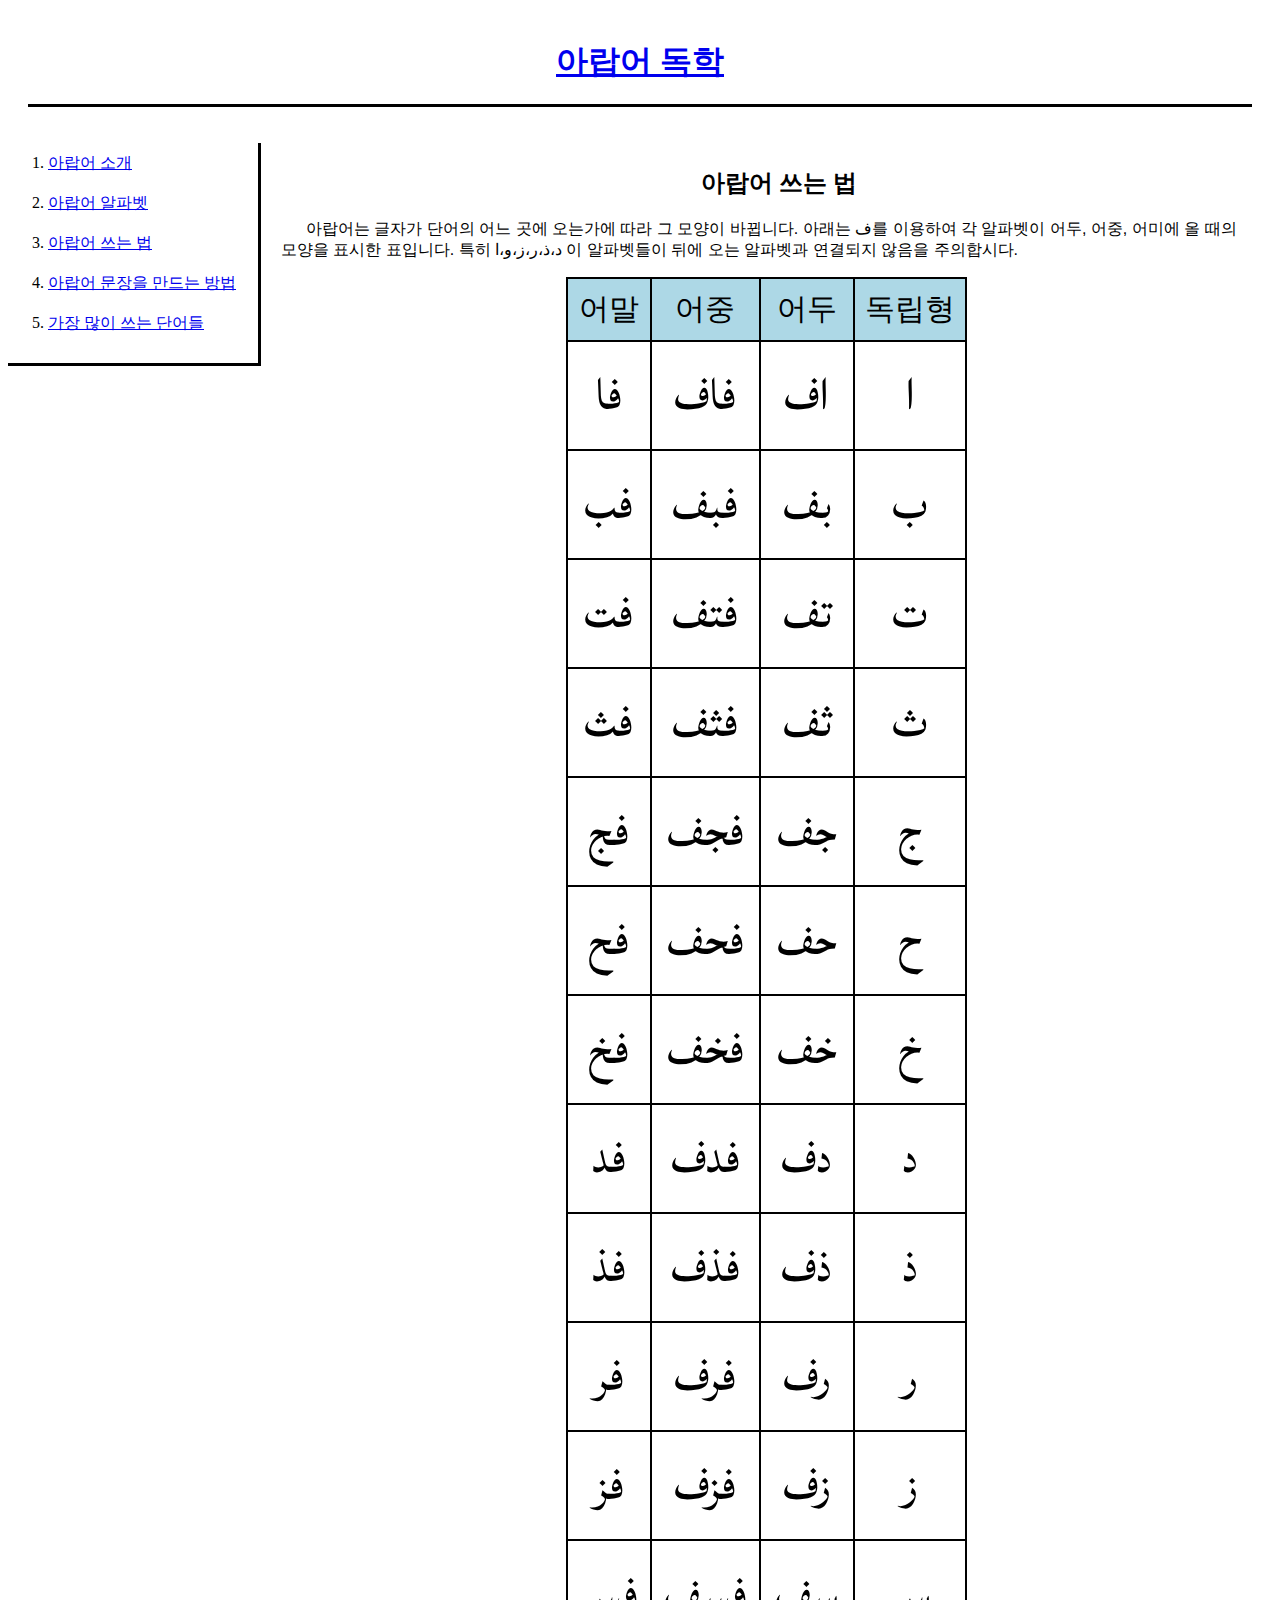
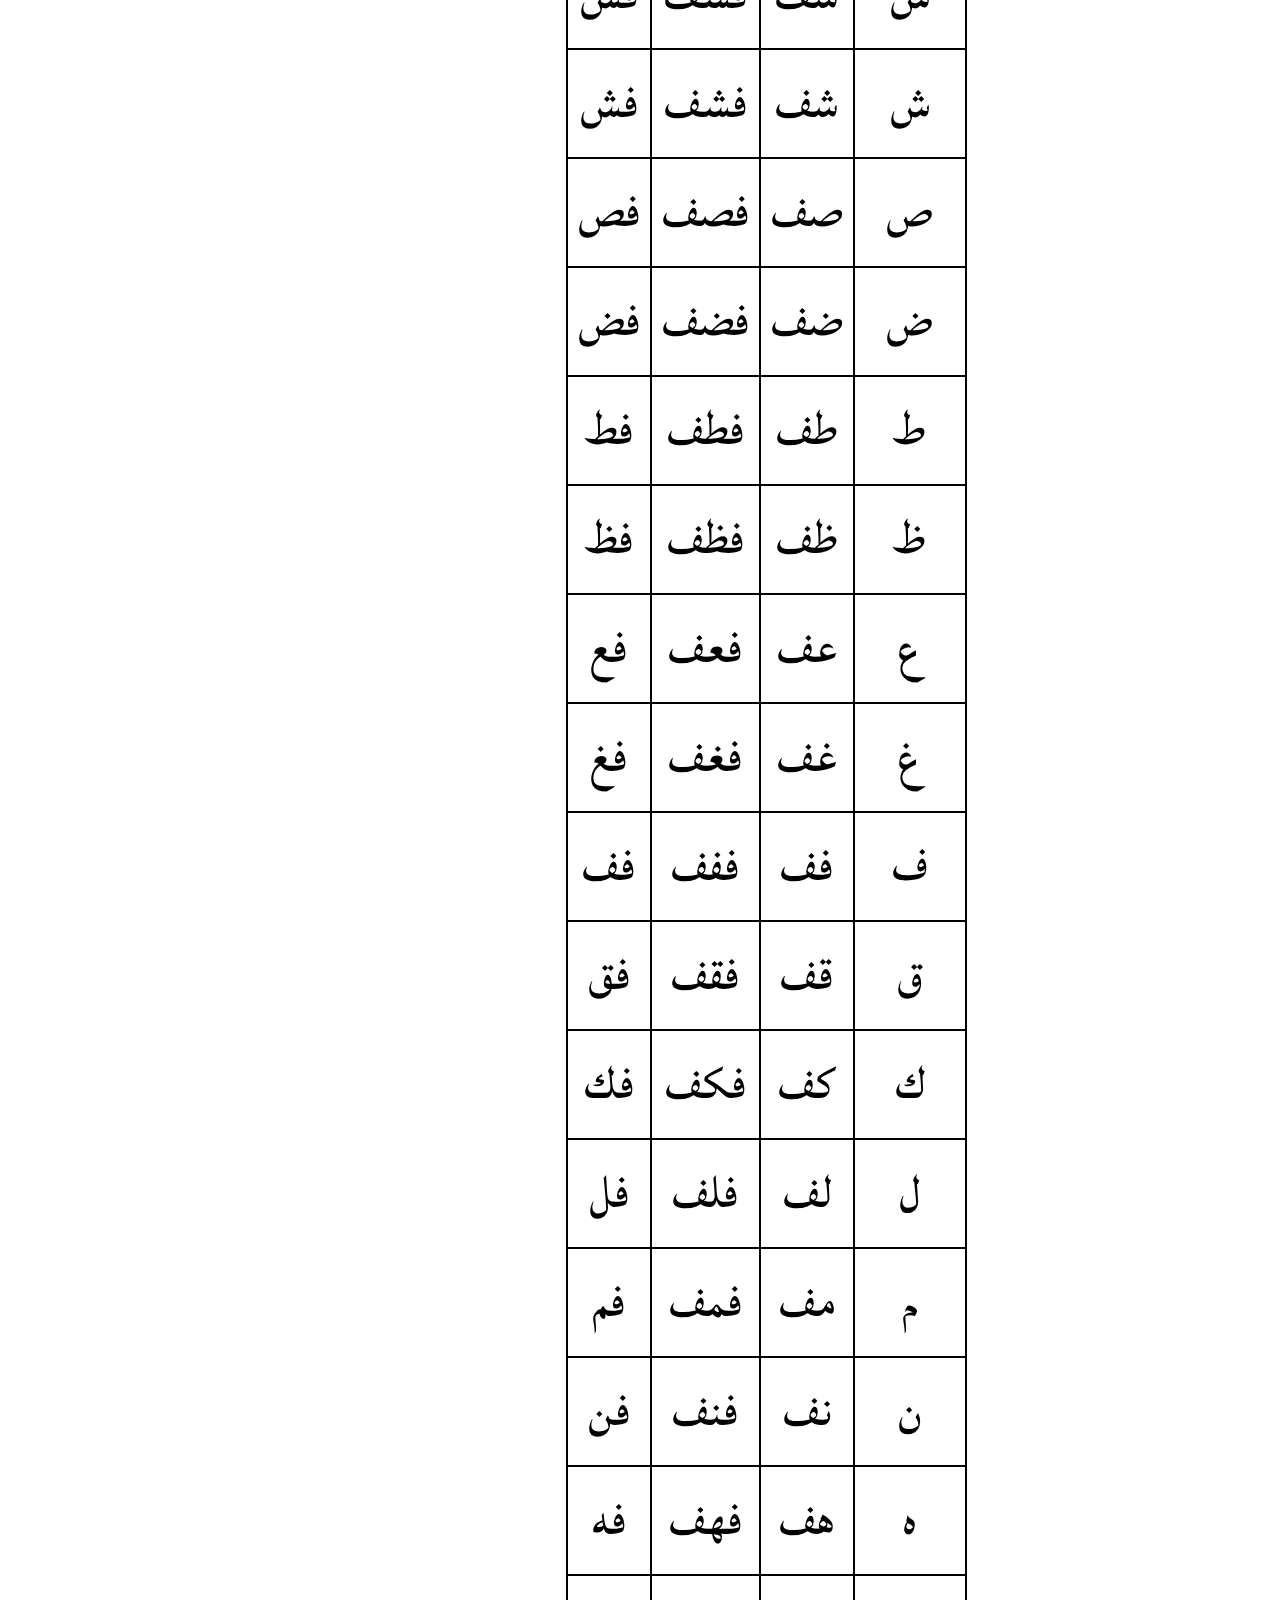
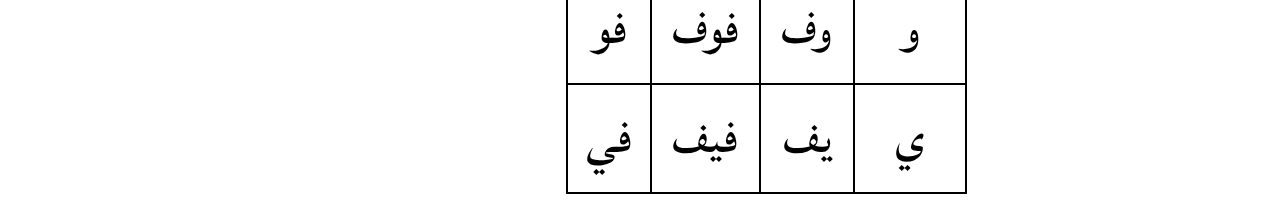
<file: 아랍어_쓰는_법.html>
<!doctype html>
<html>
	<head>
		<meta charset="utf-8">
		<title>아랍어 독학</title>
		<link rel="stylesheet" href="style.css">
		<link rel="stylesheet" href="font.css">
	</head>
	<body>
		<h1 id="title"><a href="index.html">아랍어 독학</a></h1>
		<div id="grid">
		<div id="menu">
			<ol>
				<li><a href="아랍어_소개.html">아랍어 소개</a></li>
				<li><a href="아랍어_알파벳.html">아랍어 알파벳</a></li>
				<li><a href="아랍어_쓰는_법.html">아랍어 쓰는 법</a></li>
				<li><a href="아랍어_문장을_만드는_방법.html">아랍어 문장을 만드는 방법</a></li>
				<li><a href="가장_많이_쓰는_단어들.html">가장 많이 쓰는 단어들</a></li>
			</ol>
		</div>

		<div id="maintext">
			<h2 id="sectitle">아랍어 쓰는 법</h2>
			<p>
				아랍어는 글자가 단어의 어느 곳에 오는가에 따라 그 모양이 바뀝니다.
				아래는 ف를 이용하여 각 알파벳이 어두, 어중, 어미에 올 때의 모양을 표시한 표입니다.
				특히 د،ذ،ر،ز،و،ا 이 알파벳들이 뒤에 오는 알파벳과 연결되지 않음을 주의합시다.
			</p>
			<div class="basic_table">
			<table>
				<th>어말</th>
				<th>어중</th>
				<th>어두</th>
				<th>독립형</th>
				<tr>
					<td style="font-family:'Lateef', cursive;">فا</td>
					<td style="font-family:'Lateef', cursive;">فاف</td>
					<td style="font-family:'Lateef', cursive;">اف</td>
					<td style="font-family:'Lateef', cursive;">ا</td>
				</tr>
				<tr>
					<td style="font-family:'Lateef', cursive;">فب</td>
					<td style="font-family:'Lateef', cursive;">فبف</td>
					<td style="font-family:'Lateef', cursive;">بف</td>
					<td style="font-family:'Lateef', cursive;">ب</td>
				</tr>
				<tr>
					<td style="font-family:'Lateef', cursive;">فت</td>
					<td style="font-family:'Lateef', cursive;">فتف</td>
					<td style="font-family:'Lateef', cursive;">تف</td>
					<td style="font-family:'Lateef', cursive;">ت</td>
				</tr>
				<tr>
					<td style="font-family:'Lateef', cursive;">فث</td>
					<td style="font-family:'Lateef', cursive;">فثف</td>
					<td style="font-family:'Lateef', cursive;">ثف</td>
					<td style="font-family:'Lateef', cursive;">ث</td>
				</tr>
				<tr>
					<td style="font-family:'Lateef', cursive;">فج</td>
					<td style="font-family:'Lateef', cursive;">فجف</td>
					<td style="font-family:'Lateef', cursive;">جف</td>
					<td style="font-family:'Lateef', cursive;">ج</td>
				</tr>
				<tr>
					<td style="font-family:'Lateef', cursive;">فح</td>
					<td style="font-family:'Lateef', cursive;">فحف</td>
					<td style="font-family:'Lateef', cursive;">حف</td>
					<td style="font-family:'Lateef', cursive;">ح</td>
				</tr>
				<tr>
					<td style="font-family:'Lateef', cursive;">فخ</td>
					<td style="font-family:'Lateef', cursive;">فخف</td>
					<td style="font-family:'Lateef', cursive;">خف</td>
					<td style="font-family:'Lateef', cursive;">خ</td>
				</tr>
				<tr>
					<td style="font-family:'Lateef', cursive;">فد</td>
					<td style="font-family:'Lateef', cursive;">فدف</td>
					<td style="font-family:'Lateef', cursive;">دف</td>
					<td style="font-family:'Lateef', cursive;">د</td>
				</tr>
				<tr>
					<td style="font-family:'Lateef', cursive;">فذ</td>
					<td style="font-family:'Lateef', cursive;">فذف</td>
					<td style="font-family:'Lateef', cursive;">ذف</td>
					<td style="font-family:'Lateef', cursive;">ذ</td>
				</tr>
				<tr>
					<td style="font-family:'Lateef', cursive;">فر</td>
					<td style="font-family:'Lateef', cursive;">فرف</td>
					<td style="font-family:'Lateef', cursive;">رف</td>
					<td style="font-family:'Lateef', cursive;">ر</td>
				</tr>
				<tr>
					<td style="font-family:'Lateef', cursive;">فز</td>
					<td style="font-family:'Lateef', cursive;">فزف</td>
					<td style="font-family:'Lateef', cursive;">زف</td>
					<td style="font-family:'Lateef', cursive;">ز</td>
				</tr>
				<tr>
					<td style="font-family:'Lateef', cursive;">فس</td>
					<td style="font-family:'Lateef', cursive;">فسف</td>
					<td style="font-family:'Lateef', cursive;">سف</td>
					<td style="font-family:'Lateef', cursive;">س</td>
				</tr>
				<tr>
					<td style="font-family:'Lateef', cursive;">فش</td>
					<td style="font-family:'Lateef', cursive;">فشف</td>
					<td style="font-family:'Lateef', cursive;">شف</td>
					<td style="font-family:'Lateef', cursive;">ش</td>
				</tr>
				<tr>
					<td style="font-family:'Lateef', cursive;">فص</td>
					<td style="font-family:'Lateef', cursive;">فصف</td>
					<td style="font-family:'Lateef', cursive;">صف</td>
					<td style="font-family:'Lateef', cursive;">ص</td>
				</tr>
				<tr>
					<td style="font-family:'Lateef', cursive;">فض</td>
					<td style="font-family:'Lateef', cursive;">فضف</td>
					<td style="font-family:'Lateef', cursive;">ضف</td>
					<td style="font-family:'Lateef', cursive;">ض</td>
				</tr>
				<tr>
					<td style="font-family:'Lateef', cursive;">فط</td>
					<td style="font-family:'Lateef', cursive;">فطف</td>
					<td style="font-family:'Lateef', cursive;">طف</td>
					<td style="font-family:'Lateef', cursive;">ط</td>
				</tr>
				<tr>
					<td style="font-family:'Lateef', cursive;">فظ</td>
					<td style="font-family:'Lateef', cursive;">فظف</td>
					<td style="font-family:'Lateef', cursive;">ظف</td>
					<td style="font-family:'Lateef', cursive;">ظ</td>
				</tr>
				<tr>
					<td style="font-family:'Lateef', cursive;">فع</td>
					<td style="font-family:'Lateef', cursive;">فعف</td>
					<td style="font-family:'Lateef', cursive;">عف</td>
					<td style="font-family:'Lateef', cursive;">ع</td>
				</tr>
				<tr>
					<td style="font-family:'Lateef', cursive;">فغ</td>
					<td style="font-family:'Lateef', cursive;">فغف</td>
					<td style="font-family:'Lateef', cursive;">غف</td>
					<td style="font-family:'Lateef', cursive;">غ</td>
				</tr>
				<tr>
					<td style="font-family:'Lateef', cursive;">فف</td>
					<td style="font-family:'Lateef', cursive;">ففف</td>
					<td style="font-family:'Lateef', cursive;">فف</td>
					<td style="font-family:'Lateef', cursive;">ف</td>
				</tr>
				<tr>
					<td style="font-family:'Lateef', cursive;">فق</td>
					<td style="font-family:'Lateef', cursive;">فقف</td>
					<td style="font-family:'Lateef', cursive;">قف</td>
					<td style="font-family:'Lateef', cursive;">ق</td>
				</tr>
				<tr>
					<td style="font-family:'Lateef', cursive;">فك</td>
					<td style="font-family:'Lateef', cursive;">فكف</td>
					<td style="font-family:'Lateef', cursive;">كف</td>
					<td style="font-family:'Lateef', cursive;">ك</td>
				</tr>
				<tr>
					<td style="font-family:'Lateef', cursive;">فل</td>
					<td style="font-family:'Lateef', cursive;">فلف</td>
					<td style="font-family:'Lateef', cursive;">لف</td>
					<td style="font-family:'Lateef', cursive;">ل</td>
				</tr>
				<tr>
					<td style="font-family:'Lateef', cursive;">فم</td>
					<td style="font-family:'Lateef', cursive;">فمف</td>
					<td style="font-family:'Lateef', cursive;">مف</td>
					<td style="font-family:'Lateef', cursive;">م</td>
				</tr>
				<tr>
					<td style="font-family:'Lateef', cursive;">فن</td>
					<td style="font-family:'Lateef', cursive;">فنف</td>
					<td style="font-family:'Lateef', cursive;">نف</td>
					<td style="font-family:'Lateef', cursive;">ن</td>
				</tr>
				<tr>
					<td style="font-family:'Lateef', cursive;">فه</td>
					<td style="font-family:'Lateef', cursive;">فهف</td>
					<td style="font-family:'Lateef', cursive;">هف</td>
					<td style="font-family:'Lateef', cursive;">ه</td>
				</tr>
				<tr>
					<td style="font-family:'Lateef', cursive;">فو</td>
					<td style="font-family:'Lateef', cursive;">فوف</td>
					<td style="font-family:'Lateef', cursive;">وف</td>
					<td style="font-family:'Lateef', cursive;">و</td>
				</tr>
				<tr>
					<td style="font-family:'Lateef', cursive;">في</td>
					<td style="font-family:'Lateef', cursive;">فيف</td>
					<td style="font-family:'Lateef', cursive;">يف</td>
					<td style="font-family:'Lateef', cursive;">ي</td>
				</tr>
			</table>
		</div>
	</body>
</html>
</file>
<file: style.css>
#grid{
  display:grid;
  grid-template-columns:1fr 4fr
}
#title {
  color: darkblue;
  text-align: center;
  font-family: serif;

  border-bottom: 3px solid black;
  margin: 20px;
  padding: 20px;

}

#menu ol{
  font-family:fantasy;
  font-size: 15;
  line-height:40px;

  border-right: 3px solid black;
  border-bottom: 3px solid black;
  padding-bottom: 20px;
}

#sectitle{
  font-family:fantasy;
  text-align: center;
}

#maintext{
  text-indent: 25px;
  font-family:Arial;
  font-size: 13
  margin:20px;
  padding:20px;
}

.vowels{
  display:block;
  margin-right:auto;
  margin-left:auto;
  width:80;
  height:100;
}

.consonants{
  font-size:400%;
  font-family:fantasy;
  text-align:center;
}

div {
  font-family:serif;
  font-size:13;
}

img{
  display:block;
  margin-right:auto;
  margin-left:auto;
}

iframe{
  display:block;
  margin-right:auto;
  margin-left: auto;
}
table, th, td{
  font-family: 'Lateef', cursive;
  border: 2px solid black;
  text-align:center;
  vertical-align:middle;
}
table{
  margin-left: auto;
  margin-right: auto;
  table-layout: auto;
  border-collapse:collapse;

}
th{

  background-color:lightblue;
  font: 30px darkblue;
  width:auto;
  padding: 10px
}
td{

  background-color:white;
  font: 60px black;
  width:auto;
  padding: 10px

}
@media(max-width:800px){
  #grid{
    display: block;
  }
  #menu ol{
    border-right: none;
    text-align:center;
  }
  #title {
    border-bottom:none;
  }
}
</file>
<file: font.css>
@import url('https://fonts.googleapis.com/css?family=Lateef&display=swap&subset=arabic');

@import 'style.css';
@import 'test.html';
</file>
